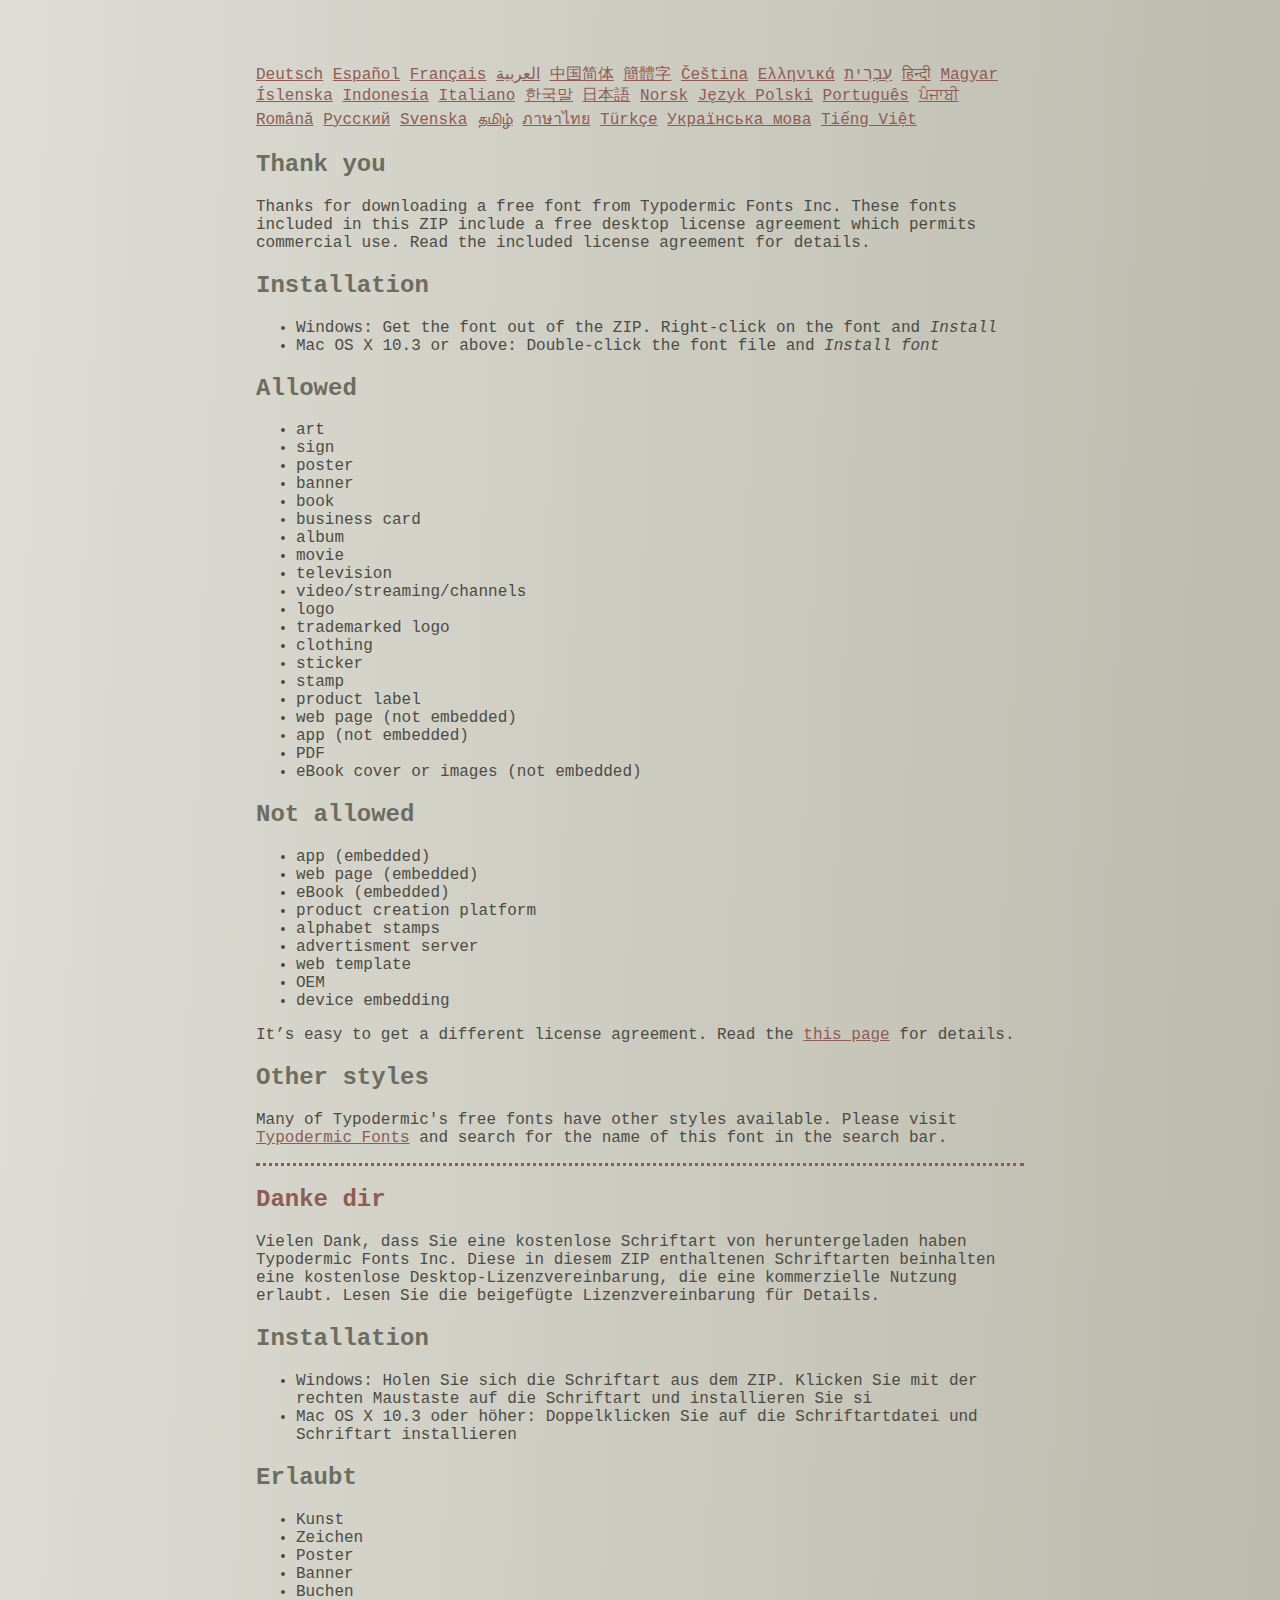
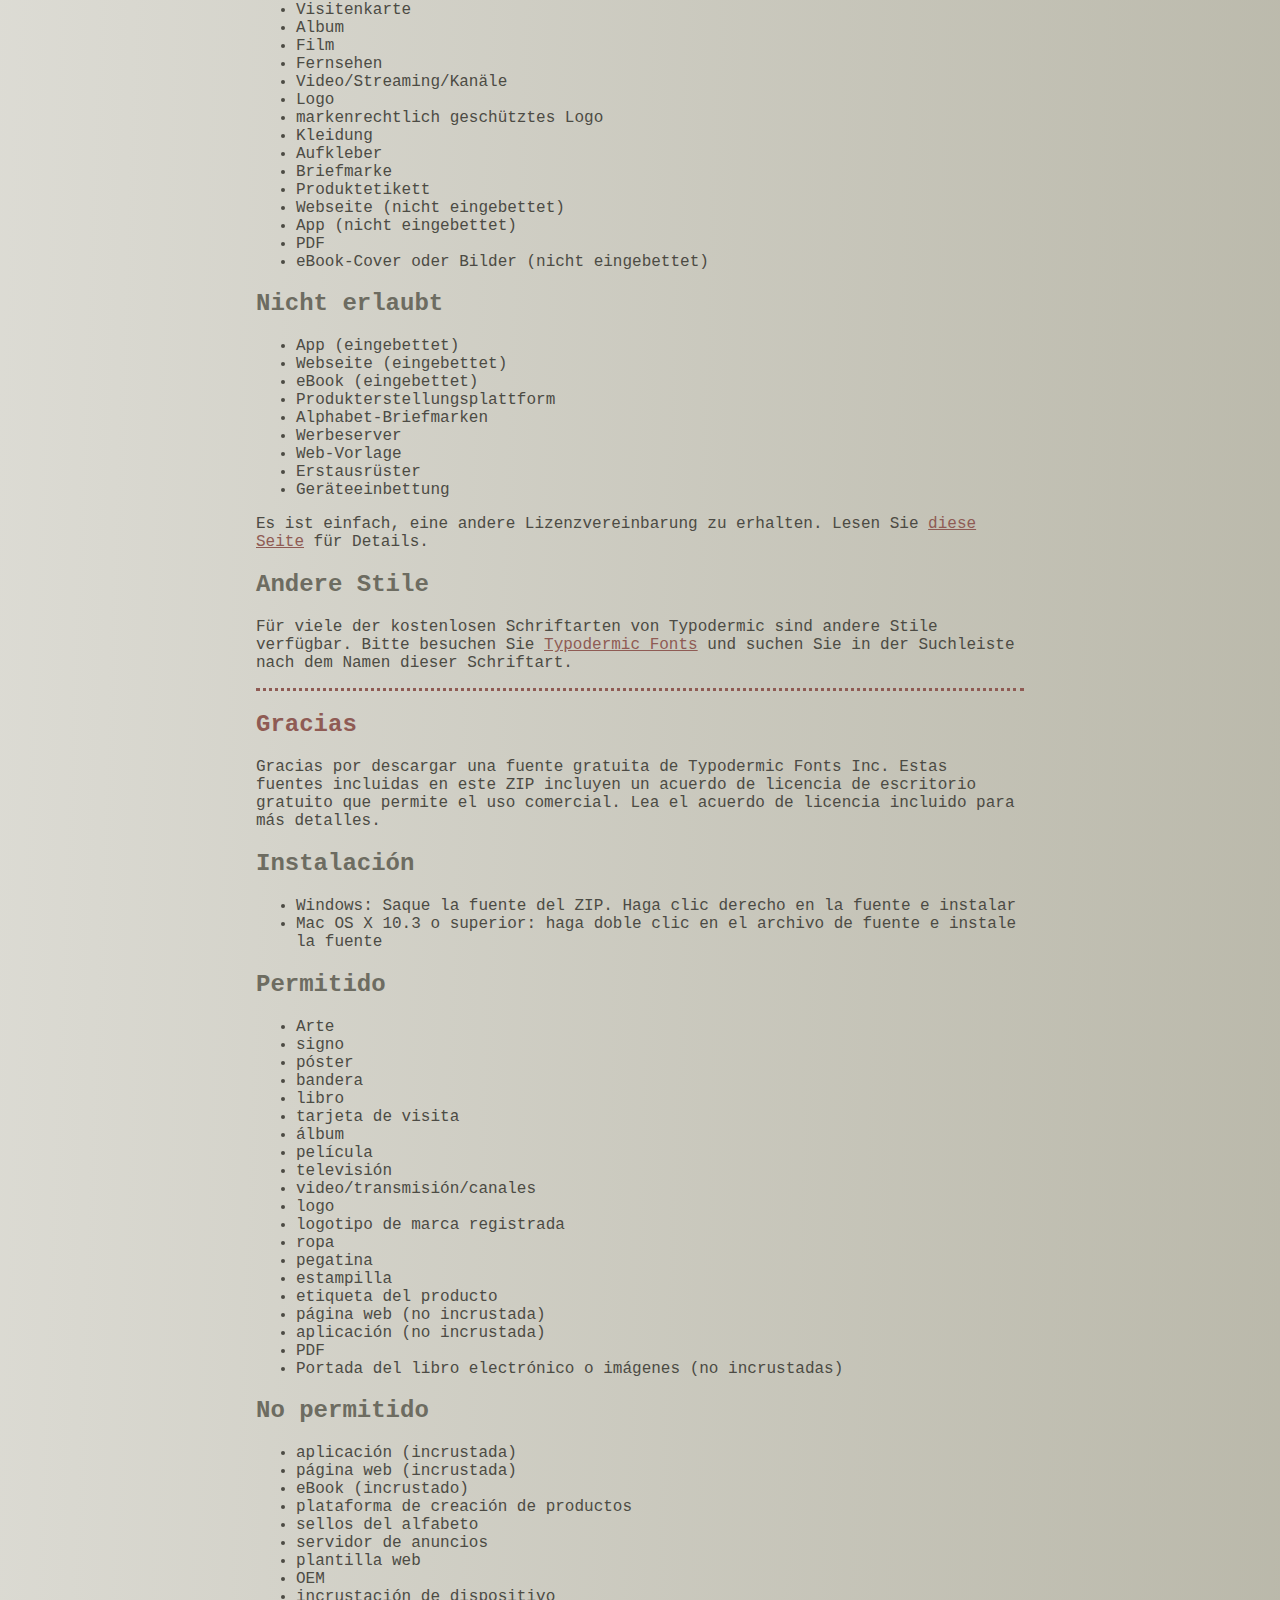
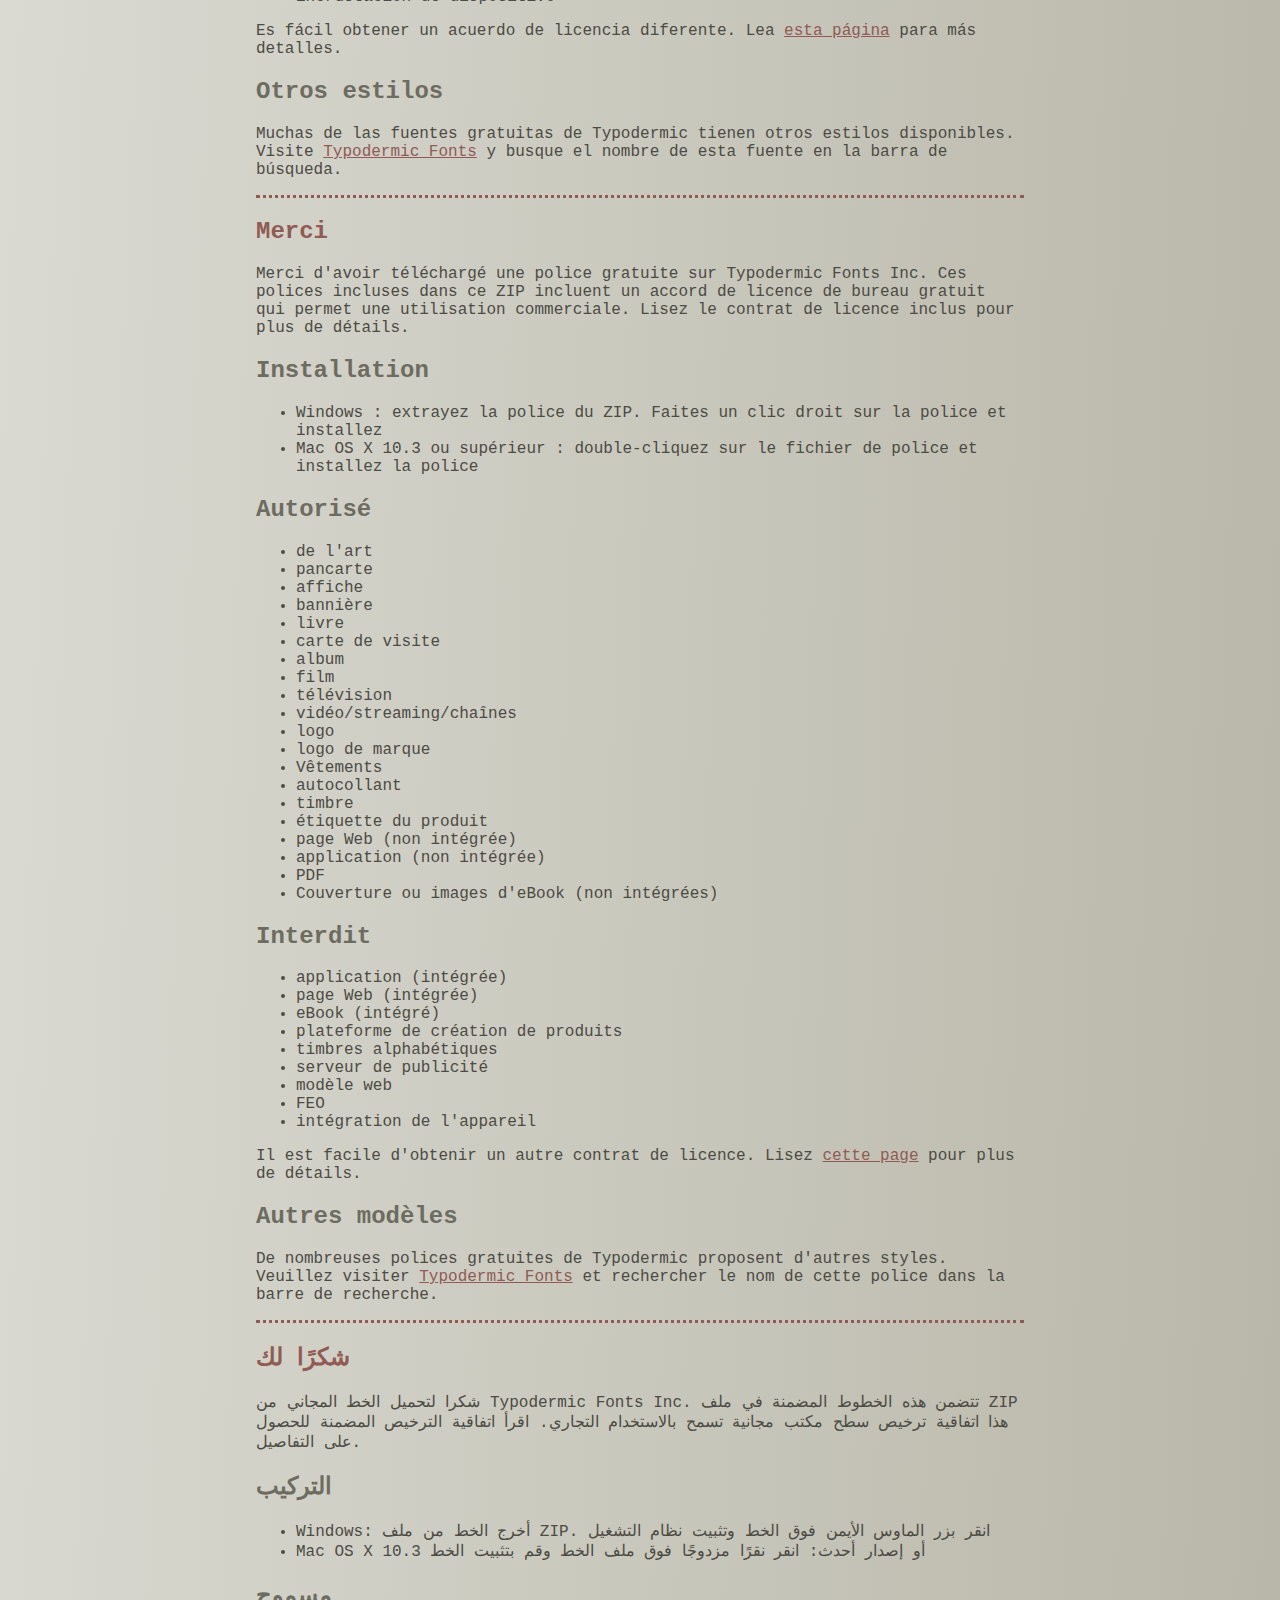
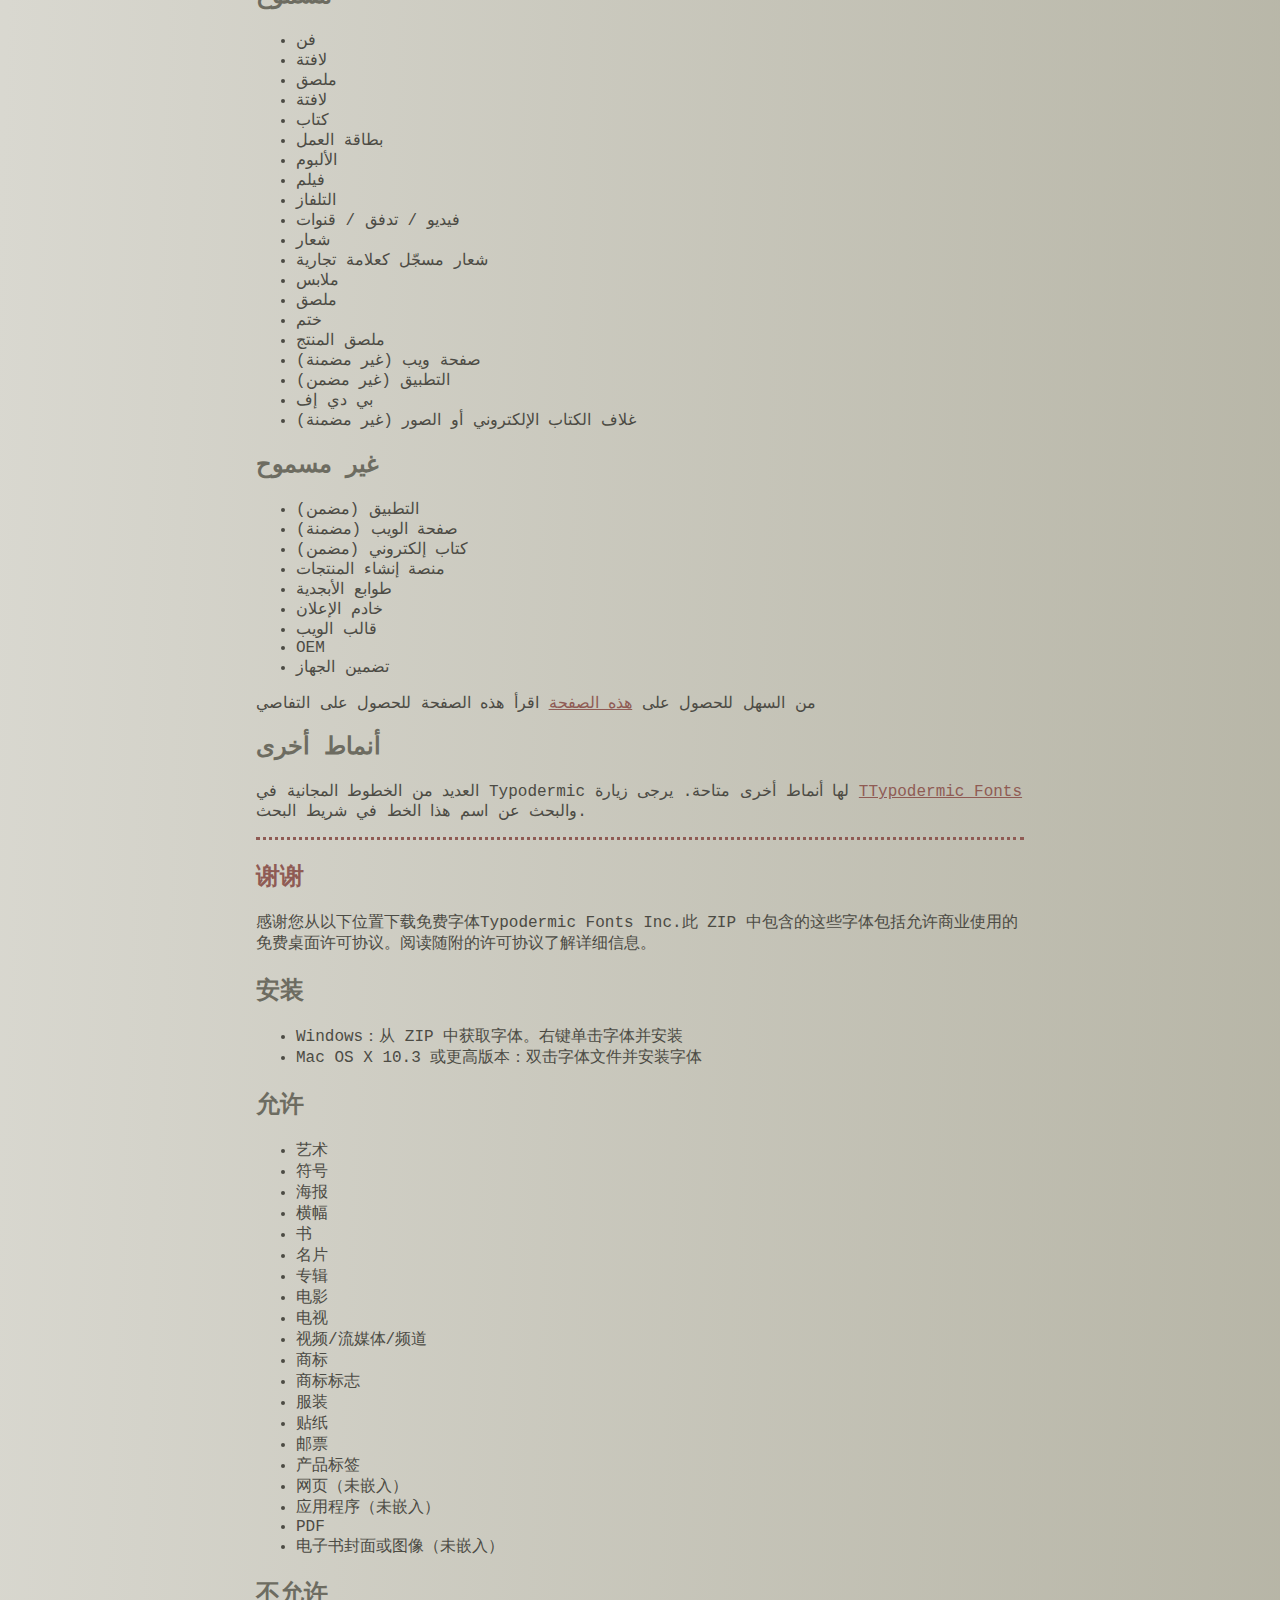
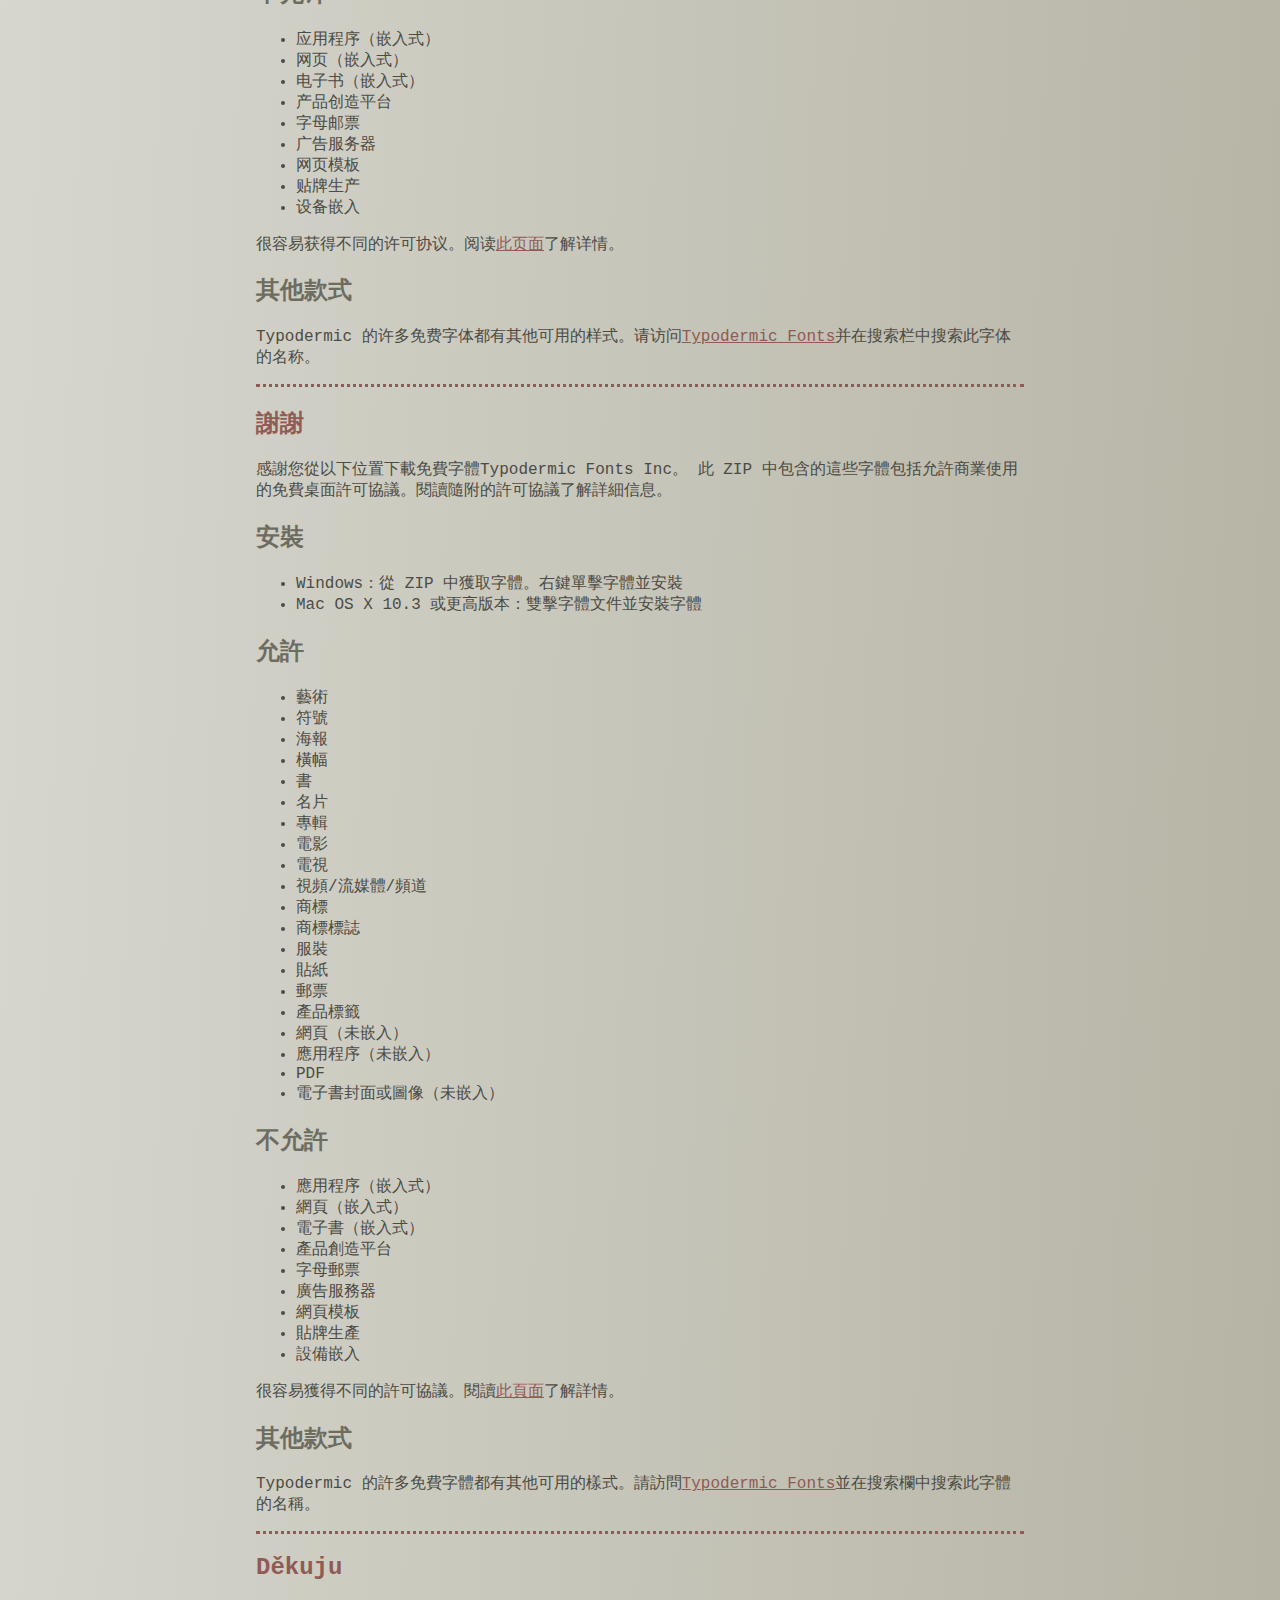
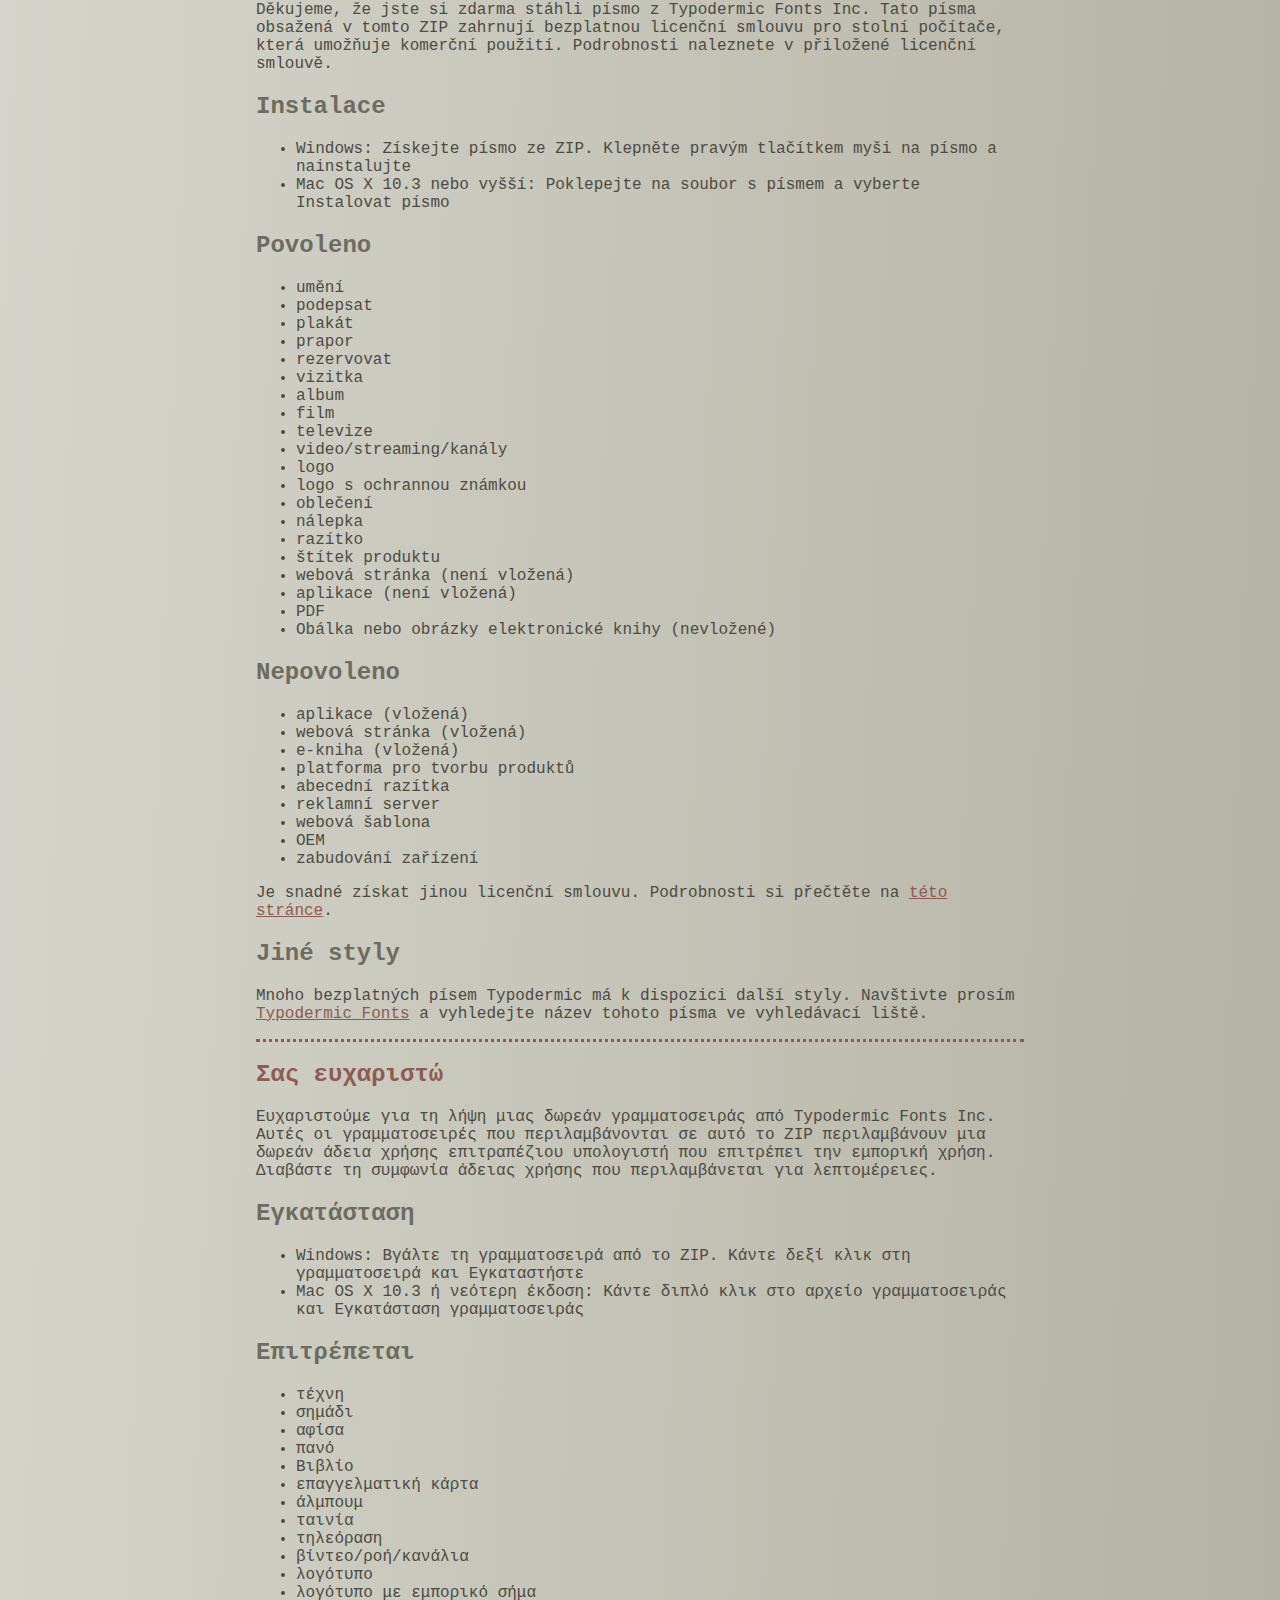
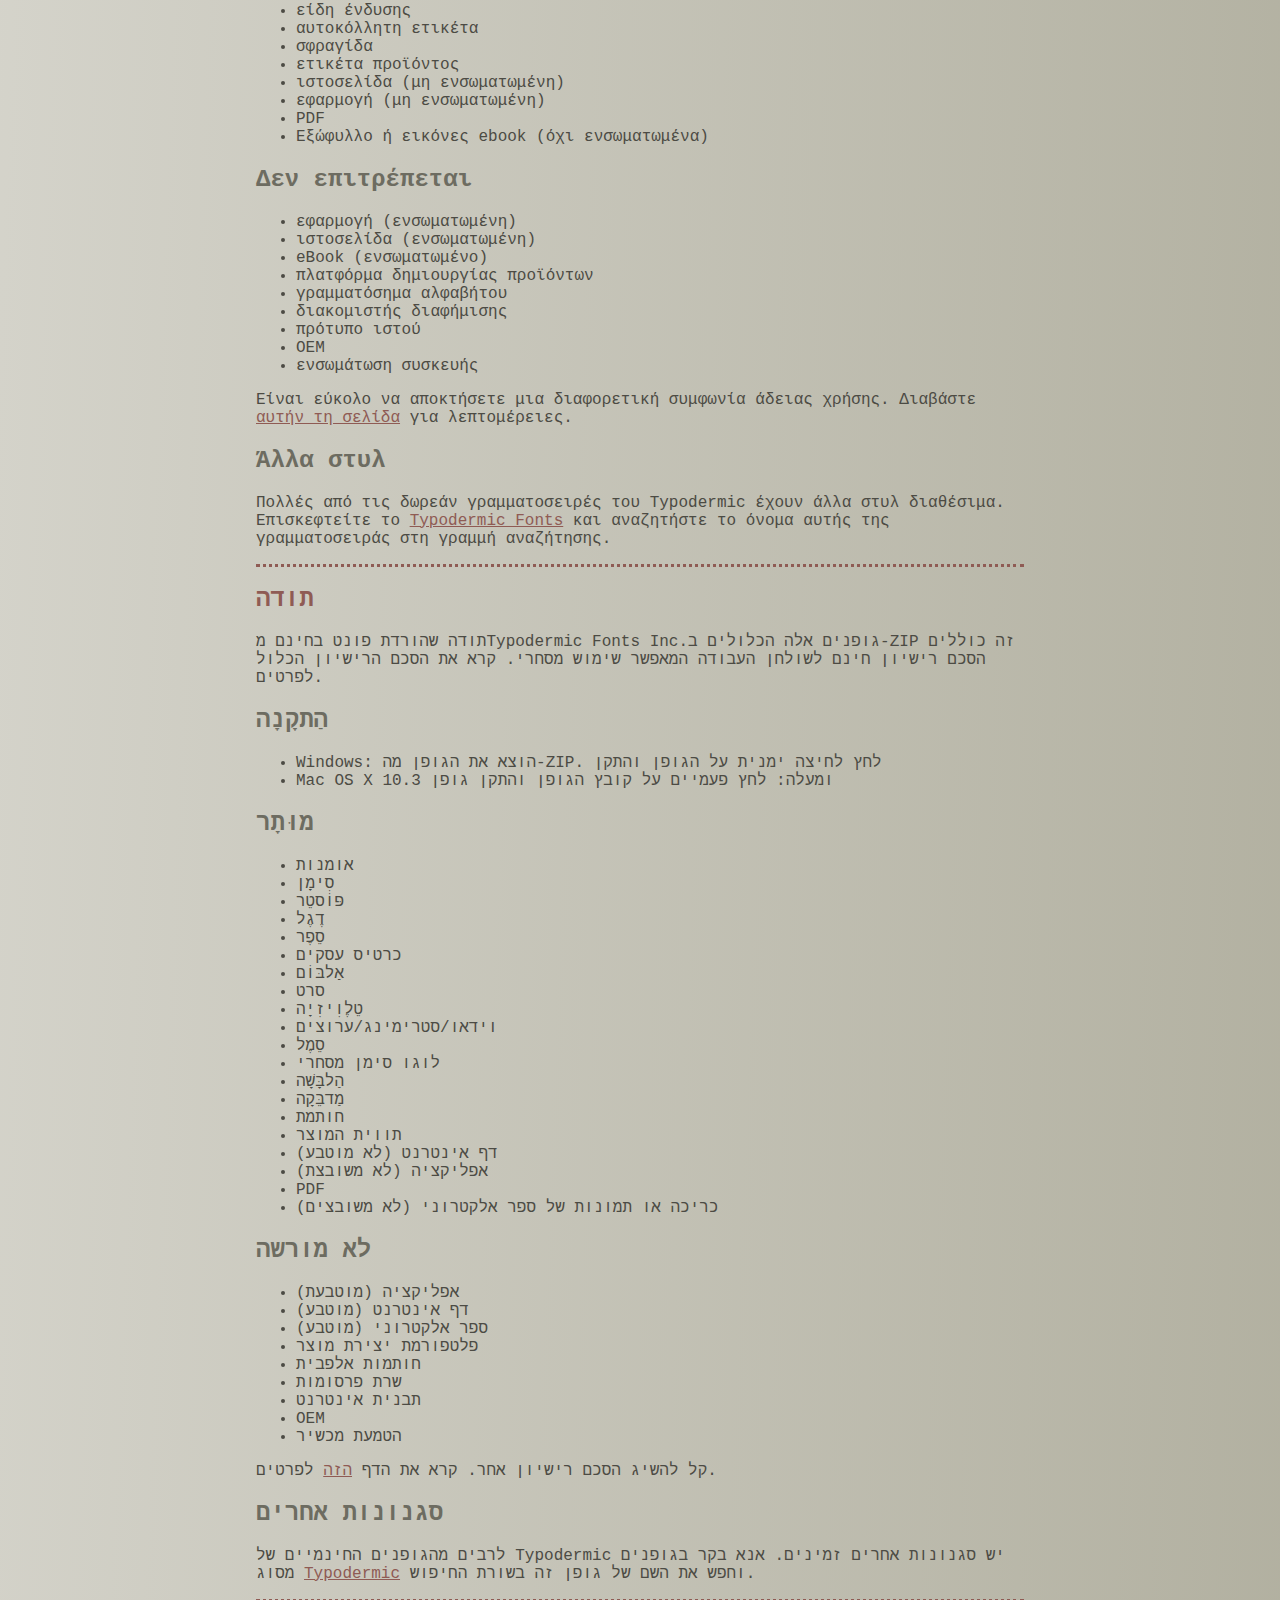
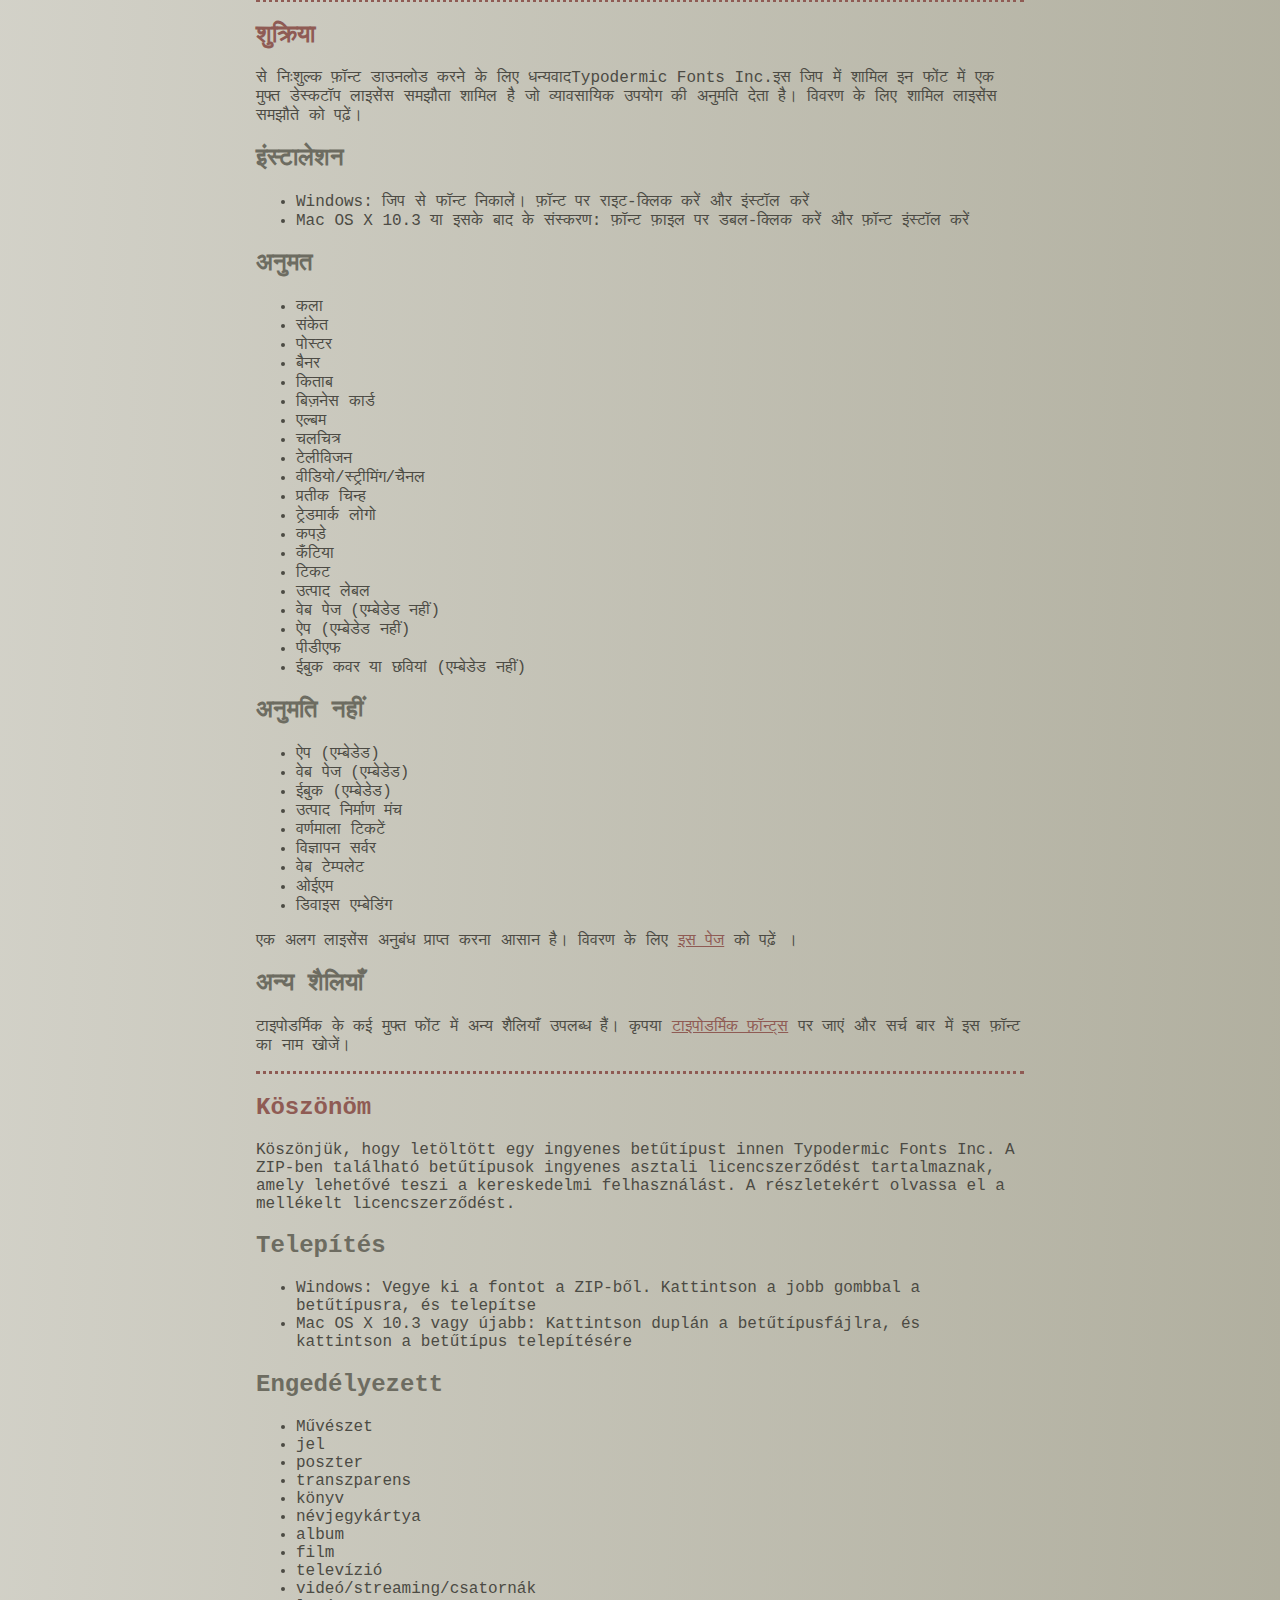
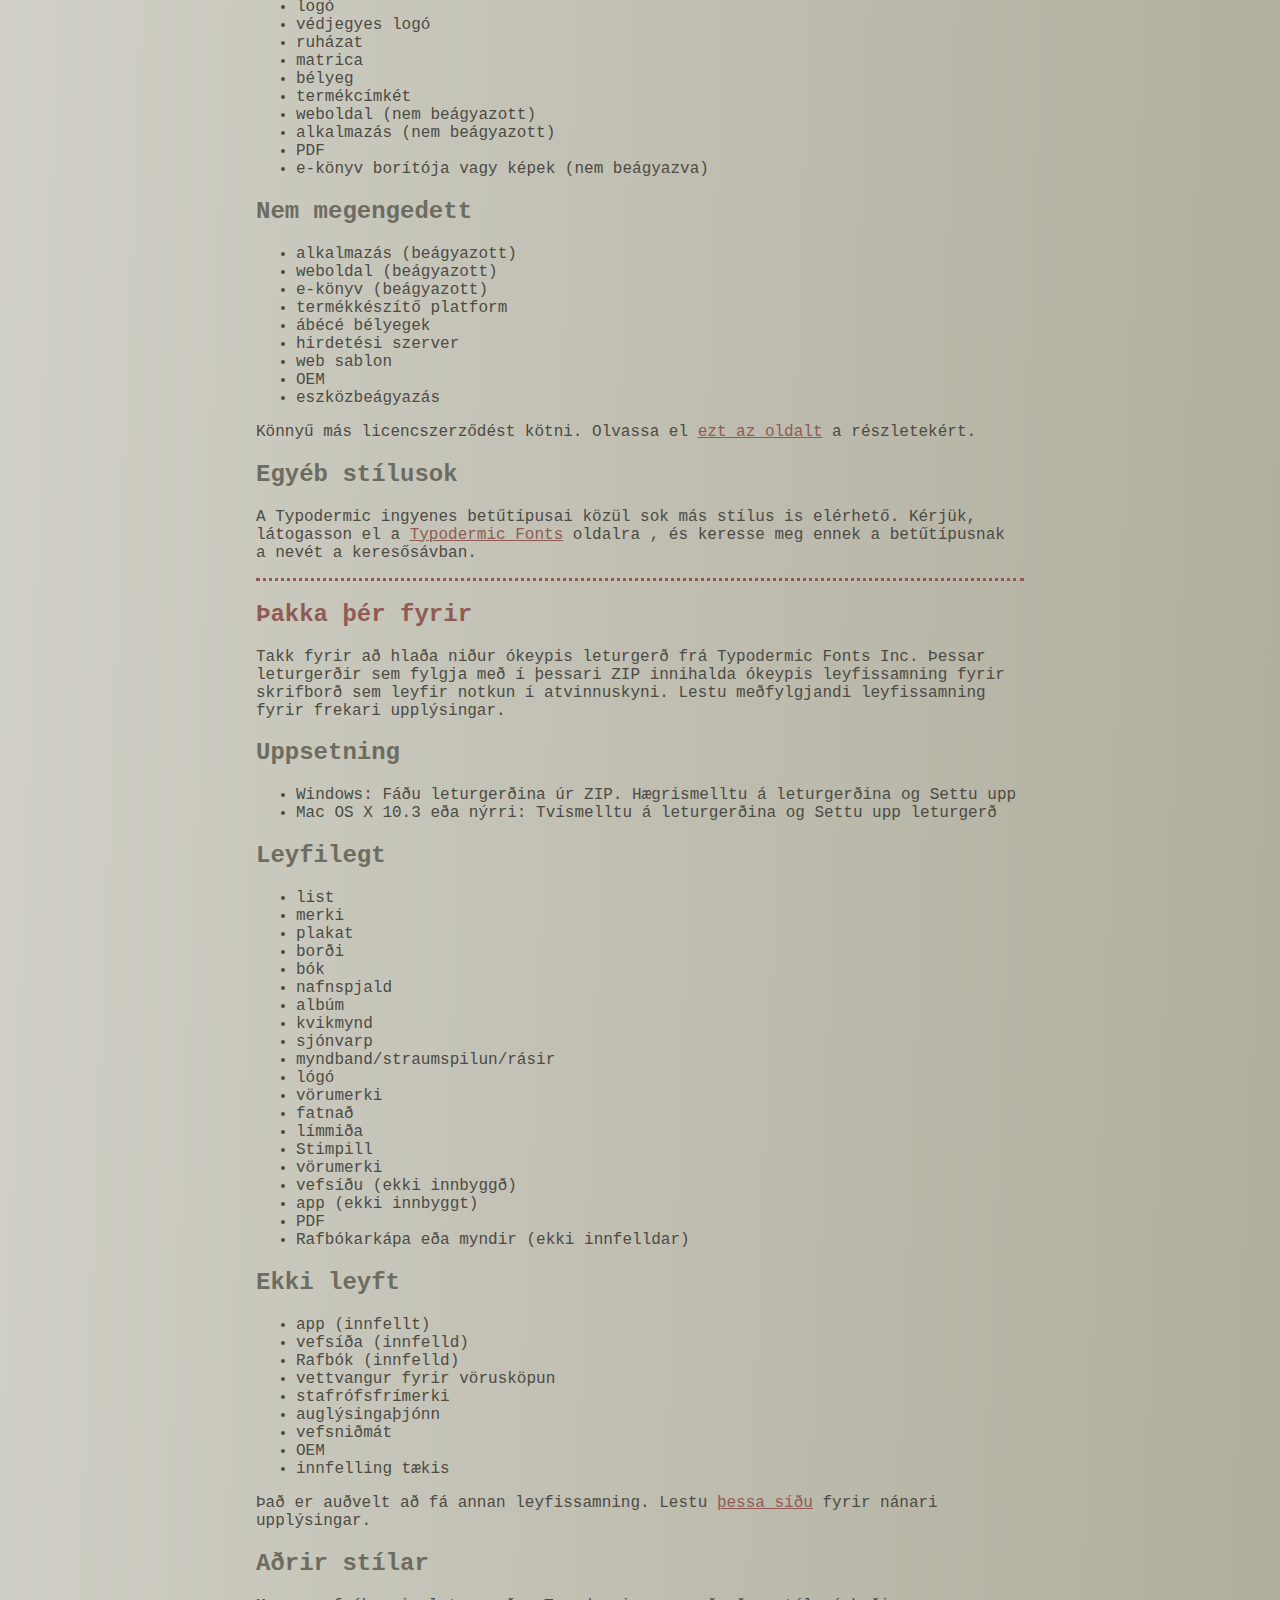
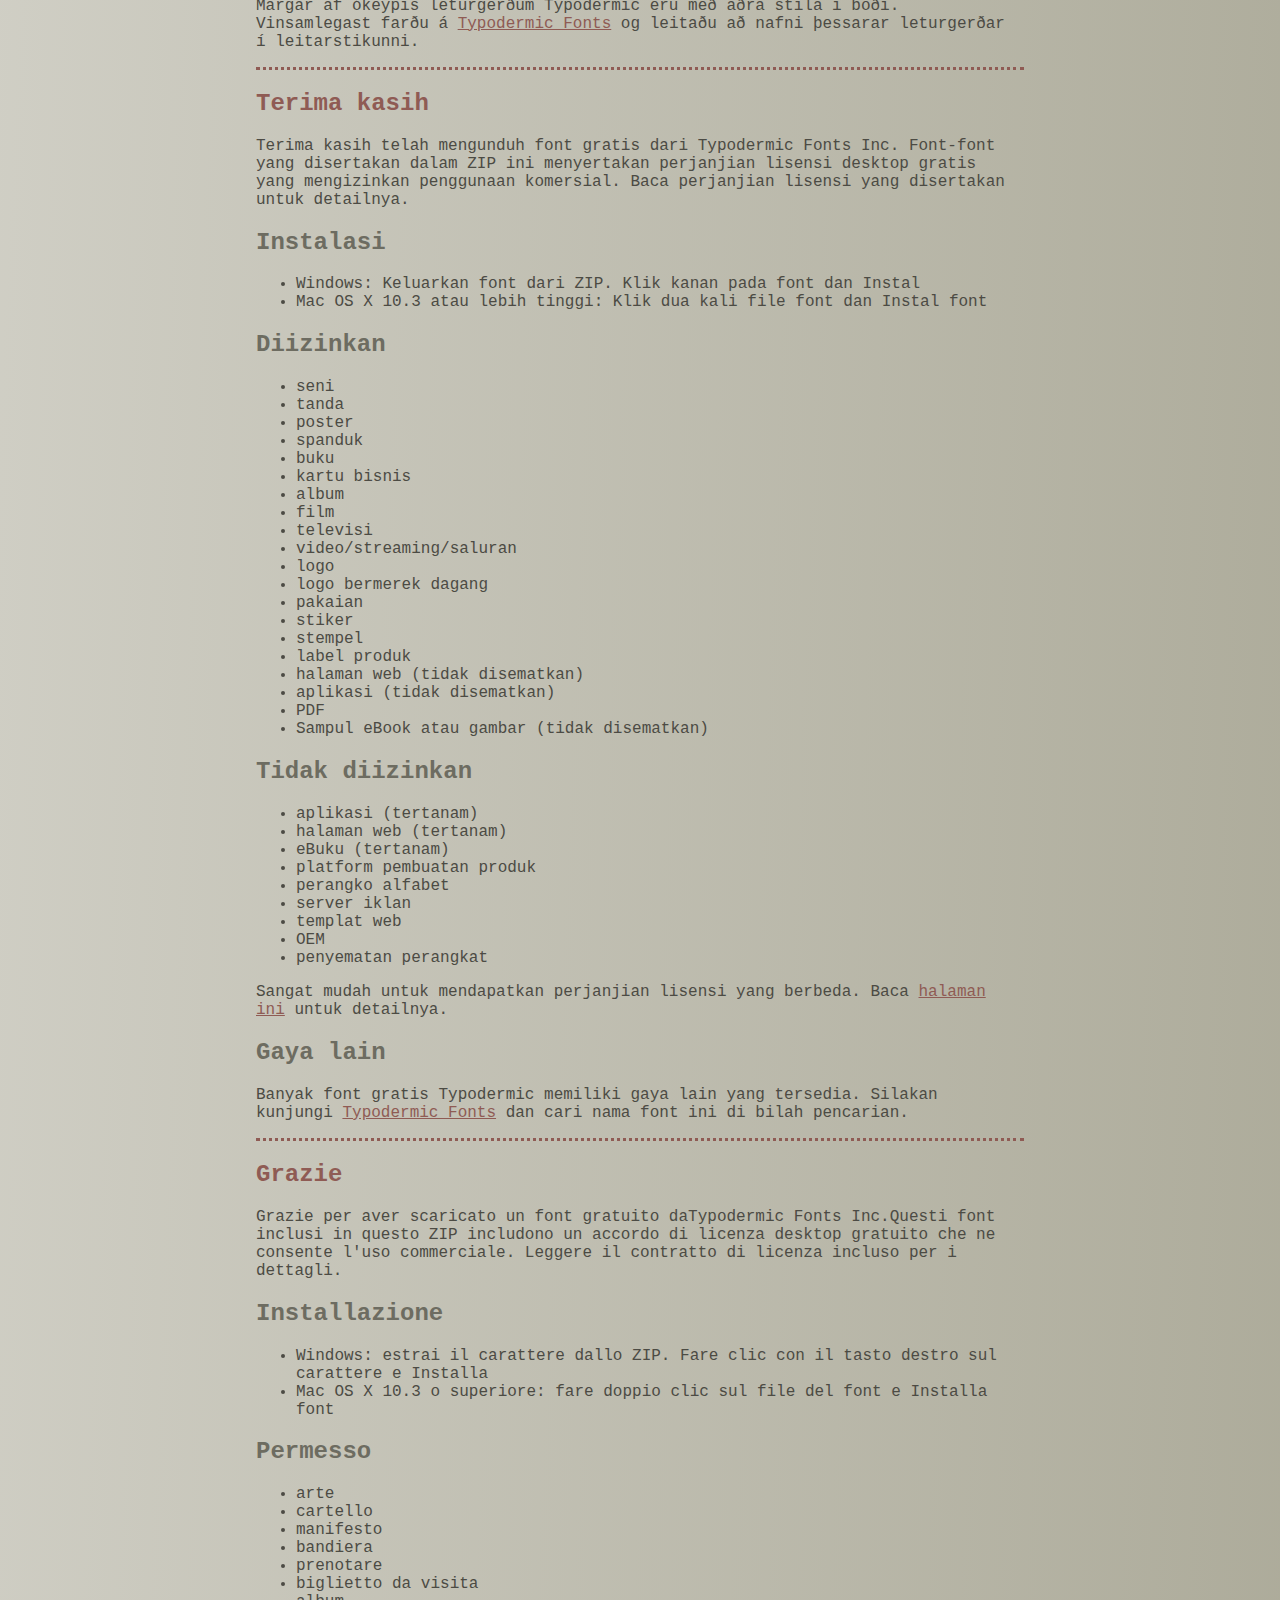
<file: event/content/font/ethnocentric/read-this.html>
<head>
<meta http-equiv="Content-Type" content="text/html; charset=utf-8">
<title>Typodermic Fonts Inc. Free Font Instructions 2023</title>
<style type="text/css">
body {margin:30px 20% 120px 20%; padding:0px; font-family:Consolas, Courier, sans-serif; color:#4c4b44; background-color:#c2c1b3;
/* IE10 Consumer Preview */ 
background-image: -ms-linear-gradient(top left, #DEDDD6 0%, #9D9B87 100%);
/* Mozilla Firefox */ 
background-image: -moz-linear-gradient(top left, #DEDDD6 0%, #9D9B87 100%);
/* Opera */ 
background-image: -o-linear-gradient(top left, #DEDDD6 0%, #9D9B87 100%);
/* Webkit (Safari/Chrome 10) */ 
background-image: -webkit-gradient(linear, left top, right bottom, color-stop(0, #DEDDD6), color-stop(1, #9D9B87));
/* Webkit (Chrome 11+) */ 
background-image: -webkit-linear-gradient(top left, #DEDDD6 0%, #9D9B87 100%);
/* W3C Markup, IE10 Release Preview */ 
background-image: linear-gradient(to bottom right, #DEDDD6 0%, #9D9B87 100%);
	}
h2 {color:#6d6c61;}
a {color:#8f5b54;}
a:hover {color:#ffffff; background-color:#9a998c;}
hr.dotted {border: 0; border-top: 3px dotted #8f5b54;}
</style>
</head>

<body>

<br>

<p translate="no">
<a href="#German">Deutsch</a>
<a href="#Spanish">Español</a>
<a href="#French">Français</a>
<a href="#Arabic">العربية</a>
<a href="#Chinese">中国简体</a>
<a href="#Chinese(trad)">簡體字</a>
<a href="#Czech">Čeština</a>
<a href="#Greek">Ελληνικά</a>
<a href="#Hebrew">עִבְרִית</a>
<a href="#Hindi">हिन्दी</a>
<a href="#Hungarian">Magyar</a>
<a href="#Icelandic">Íslenska</a>
<a href="#Indonesian">Indonesia</a>
<a href="#Italian">Italiano</a>
<a href="#Korean">한국말</a>
<a href="#Japanese">日本語</a>
<a href="#Norwegian">Norsk</a>
<a href="#Polish">Język&nbsp;Polski</a>
<a href="#Portuguese">Português</a>
<a href="#Punjabi">ਪੰਜਾਬੀ</a>
<a href="#Romanian">Română</a>
<a href="#Russian">Русский</a>
<a href="#Swedish">Svenska</a>
<a href="#Tamil">தமிழ்</a>
<a href="#Thai">ภาษาไทย</a>
<a href="#Turkish">Türkçe</a>
<a href="#Ukrainian">Українська&nbsp;мова</a>
<a href="#Vietnamese">Tiếng&nbsp;Việt</a>
</p>

<h2>Thank you</h2>

<p>Thanks for downloading a free font from <span translate="no">Typodermic Fonts Inc.</span> These fonts included in this ZIP include a free desktop license agreement which permits commercial use. Read the included license agreement for details.</p>


<h2>Installation</h2>
<ul><li>Windows: Get the font out of the ZIP. Right-click on the font and <em>Install</em><li>Mac OS X 10.3 or above: Double-click the font file and <em>Install font</em></ul>

<h2>Allowed</h2>

<ul>
<li>art</li>
<li>sign</li>
<li>poster</li>
<li>banner</li>
<li>book</li>
<li>business card</li>
<li>album</li>
<li>movie</li>
<li>television</li>
<li>video/streaming/channels</li>
<li>logo</li>
<li>trademarked logo</li>
<li>clothing</li>
<li>sticker</li>
<li>stamp</li>
<li>product label</li>
<li>web page (not embedded)</li>
<li>app (not embedded)</li>
<li>PDF</li>
<li>eBook cover or images (not embedded)</li>
</ul>

<h2>Not allowed</h2>

<ul>
<li>app (embedded)</li>
<li>web page (embedded)</li>
<li>eBook (embedded)</li>
<li>product creation platform</li>
<li>alphabet stamps</li>
<li>advertisment server</li>
<li>web template</li>
<li>OEM</li>
<li>device embedding</li>
</ul>

<p>It&rsquo;s easy to get a different license agreement. Read the <a href="https://typodermicfonts.com/license/">this page</a> for details. </p>

<h2>Other styles</h2>

<p>Many of Typodermic's free fonts have other styles available. Please visit <a href="https://typodermicfonts.com">Typodermic Fonts</a> and search for the name of this font in the search bar.</p>

<hr class="dotted">

<h2><a id="German">Danke dir</a></h2>

<p>Vielen Dank, dass Sie eine kostenlose Schriftart von heruntergeladen haben Typodermic Fonts Inc. Diese in diesem ZIP enthaltenen Schriftarten beinhalten eine kostenlose Desktop-Lizenzvereinbarung, die eine kommerzielle Nutzung erlaubt. Lesen Sie die beigefügte Lizenzvereinbarung für Details.</p>


<h2>Installation</h2>
<ul><li>Windows: Holen Sie sich die Schriftart aus dem ZIP. Klicken Sie mit der rechten Maustaste auf die Schriftart und installieren Sie si<li>Mac OS X 10.3 oder höher: Doppelklicken Sie auf die Schriftartdatei und Schriftart installieren </ul>

<h2>Erlaubt</h2>

<ul>
<li>Kunst</li>
<li>Zeichen</li>
<li>Poster</li>
<li>Banner</li>
<li>Buchen</li>
<li>Visitenkarte</li>
<li>Album</li>
<li>Film</li>
<li>Fernsehen</li>
<li>Video/Streaming/Kanäle</li>
<li>Logo</li>
<li>markenrechtlich geschütztes Logo</li>
<li>Kleidung</li>
<li>Aufkleber</li>
<li>Briefmarke</li>
<li>Produktetikett</li>
<li>Webseite (nicht eingebettet)</li>
<li>App (nicht eingebettet)</li>
<li>PDF</li>
<li>eBook-Cover oder Bilder (nicht eingebettet)</li>
</ul>

<h2>Nicht erlaubt</h2>

<ul>
<li>App (eingebettet)</li>
<li>Webseite (eingebettet)</li>
<li>eBook (eingebettet)</li>
<li>Produkterstellungsplattform</li>
<li>Alphabet-Briefmarken</li>
<li>Werbeserver</li>
<li>Web-Vorlage</li>
<li>Erstausrüster</li>
<li>Geräteeinbettung</li>
</ul>

<p>Es ist einfach, eine andere Lizenzvereinbarung zu erhalten. Lesen Sie <a href="https://typodermicfonts.com/license/">diese Seite</a> für Details.</p>

<h2>Andere Stile</h2>

<p>Für viele der kostenlosen Schriftarten von Typodermic sind andere Stile verfügbar. Bitte besuchen Sie <a href="https://typodermicfonts.com">Typodermic Fonts</a> und suchen Sie in der Suchleiste nach dem Namen dieser Schriftart.</p>


<hr class="dotted">

<h2><a id="Spanish">Gracias</a></h2>

<p>Gracias por descargar una fuente gratuita de Typodermic Fonts Inc. Estas fuentes incluidas en este ZIP incluyen un acuerdo de licencia de escritorio gratuito que permite el uso comercial. Lea el acuerdo de licencia incluido para más detalles.</p>


<h2>Instalación</h2>
<ul><li>Windows: Saque la fuente del ZIP. Haga clic derecho en la fuente e instalar <li>Mac OS X 10.3 o superior: haga doble clic en el archivo de fuente e instale la fuente</ul>

<h2>Permitido</h2>

<ul>
<li>Arte</li>
<li>signo</li>
<li>póster</li>
<li>bandera</li>
<li>libro</li>
<li>tarjeta de visita</li>
<li>álbum</li>
<li>película</li>
<li>televisión</li>
<li>video/transmisión/canales</li>
<li>logo</li>
<li>logotipo de marca registrada</li>
<li>ropa</li>
<li>pegatina</li>
<li>estampilla</li>
<li>etiqueta del producto</li>
<li>página web (no incrustada)</li>
<li>aplicación (no incrustada)</li>
<li>PDF</li>
<li>Portada del libro electrónico o imágenes (no incrustadas)</li>
</ul>


<h2>No permitido</h2>

<ul>
<li>aplicación (incrustada)</li>
<li>página web (incrustada)</li>
<li>eBook (incrustado)</li>
<li>plataforma de creación de productos</li>
<li>sellos del alfabeto</li>
<li>servidor de anuncios</li>
<li>plantilla web</li>
<li>OEM</li>
<li>incrustación de dispositivo</li>
</ul>

<p>Es fácil obtener un acuerdo de licencia diferente. Lea <a href="https://typodermicfonts.com/license/">esta página</a> para más detalles.</p>

<h2>Otros estilos</h2>

<p>Muchas de las fuentes gratuitas de Typodermic tienen otros estilos disponibles. Visite  <a href="https://typodermicfonts.com">Typodermic Fonts</a> y busque el nombre de esta fuente en la barra de búsqueda.</p>


<hr class="dotted">

<h2><a id="French">Merci</a></h2>

<p>Merci d'avoir téléchargé une police gratuite sur Typodermic Fonts Inc. Ces polices incluses dans ce ZIP incluent un accord de licence de bureau gratuit qui permet une utilisation commerciale. Lisez le contrat de licence inclus pour plus de détails.</p>


<h2>Installation</h2>
<ul><li>Windows : extrayez la police du ZIP. Faites un clic droit sur la police et installez<li>Mac OS X 10.3 ou supérieur : double-cliquez sur le fichier de police et installez la police</ul>
  



<h2>Autorisé</h2>

<ul>
<li>de l'art</li>
<li>pancarte</li>
<li>affiche</li>
<li>bannière</li>
<li>livre</li>
<li>carte de visite</li>
<li>album</li>
<li>film</li>
<li>télévision</li>
<li>vidéo/streaming/chaînes</li>
<li>logo</li>
<li>logo de marque</li>
<li>Vêtements</li>
<li>autocollant</li>
<li>timbre</li>
<li>étiquette du produit</li>
<li>page Web (non intégrée)</li>
<li>application (non intégrée)</li>
<li>PDF</li>
<li>Couverture ou images d'eBook (non intégrées)</li>
</ul>
 


<h2>Interdit</h2>

<ul>
<li>application (intégrée)</li>
<li>page Web (intégrée)</li>
<li>eBook (intégré)</li>
<li>plateforme de création de produits</li>
<li>timbres alphabétiques</li>
<li>serveur de publicité</li>
<li>modèle web</li>
<li>FEO</li>
<li>intégration de l'appareil</li>
</ul>

<p>Il est facile d'obtenir un autre contrat de licence. Lisez  <a href="https://typodermicfonts.com/license/">cette page</a> pour plus de détails.</p>

<h2>Autres modèles</h2>

<p>De nombreuses polices gratuites de Typodermic proposent d'autres styles. Veuillez visiter  <a href="https://typodermicfonts.com">Typodermic Fonts</a> et rechercher le nom de cette police dans la barre de recherche.</p>


<hr class="dotted">

<h2><a id="Arabic">شكرًا لك</a></h2>

<p>

شكرا لتحميل الخط المجاني من Typodermic Fonts Inc. تتضمن هذه الخطوط المضمنة في ملف ZIP هذا اتفاقية ترخيص سطح مكتب مجانية تسمح بالاستخدام التجاري. اقرأ اتفاقية الترخيص المضمنة للحصول على التفاصيل.</p>


<h2>التركيب</h2>
<ul><li>Windows: أخرج الخط من ملف ZIP. انقر بزر الماوس الأيمن فوق الخط وتثبيت
    نظام التشغيل <li>Mac OS X 10.3 أو إصدار أحدث: انقر نقرًا مزدوجًا فوق ملف الخط وقم بتثبيت الخط</em></ul>

<h2>مسموح</h2>

<ul>
<li>فن</li>
<li>لافتة</li>
<li>ملصق</li>
<li>لافتة</li>
<li>كتاب</li>
<li>بطاقة العمل</li>
<li>الألبوم</li>
<li>فيلم</li>
<li>التلفاز</li>
<li>فيديو / تدفق / قنوات</li>
<li>شعار</li>
<li>شعار مسجّل كعلامة تجارية</li>
<li>ملابس</li>
<li>ملصق</li>
<li>ختم</li>
<li>ملصق المنتج</li>
<li>صفحة ويب (غير مضمنة)</li>
<li>التطبيق (غير مضمن)</li>
<li>بي دي إف</li>
<li>غلاف الكتاب الإلكتروني أو الصور (غير مضمنة)</li>
</ul>

<h2>غير مسموح</h2>

<ul>
<li>التطبيق (مضمن)</li>
<li>صفحة الويب (مضمنة)</li>
<li>كتاب إلكتروني (مضمن)</li>
<li>منصة إنشاء المنتجات</li>
<li>طوابع الأبجدية</li>
<li>خادم الإعلان</li>
<li>قالب الويب</li>
<li>OEM</li>
<li>تضمين الجهاز</li>
</ul>

<p>من السهل  للحصول على <a href="https://typodermicfonts.com/license/">هذه الصفحة</a>  اقرأ هذه الصفحة للحصول على التفاصي</p>


<h2>أنماط أخرى</h2>

<p>العديد من الخطوط المجانية في Typodermic لها أنماط أخرى متاحة. يرجى زيارة <a href="https://typodermicfonts.com">TTypodermic Fonts</a> والبحث عن اسم هذا الخط في شريط البحث.</p>


<hr class="dotted">

<h2><a id="Chinese">谢谢</a></h2>

<p>感谢您从以下位置下载免费字体Typodermic Fonts Inc.此 ZIP 中包含的这些字体包括允许商业使用的免费桌面许可协议。阅读随附的许可协议了解详细信息。</p>


<h2>安装</h2>
<ul><li>Windows：从 ZIP 中获取字体。右键单击字体并安装<li>Mac OS X 10.3 或更高版本：双击字体文件并安装字体 </ul>

<h2>允许</h2>





<ul>
<li>艺术</li>
<li>符号</li>
<li>海报</li>
<li>横幅</li>
<li>书</li>
<li>名片</li>
<li>专辑</li>
<li>电影</li>
<li>电视</li>
<li>视频/流媒体/频道</li>
<li>商标</li>
<li>商标标志</li>
<li>服装</li>
<li>贴纸</li>
<li>邮票</li>
<li>产品标签</li>
<li>网页（未嵌入）</li>
<li>应用程序（未嵌入）</li>
<li>PDF</li>
<li>电子书封面或图像（未嵌入）</li>
</ul>

<h2>不允许</h2>

<ul>
<li>应用程序（嵌入式）</li>
<li>网页（嵌入式）</li>
<li>电子书（嵌入式）</li>
<li>产品创造平台</li>
<li>字母邮票</li>
<li>广告服务器</li>
<li>网页模板</li>
<li>贴牌生产</li>
<li>设备嵌入</li>
</ul>

<p>很容易获得不同的许可协议。阅读<a href="https://typodermicfonts.com/license/">此页面</a>了解详情。</p>

<h2>其他款式</h2>

<p>Typodermic 的许多免费字体都有其他可用的样式。请访问<a href="https://typodermicfonts.com">Typodermic Fonts</a>并在搜索栏中搜索此字体的名称。</p>


<hr class="dotted">

<h2><a id="Chinese(trad)">謝謝</a></h2>

<p>感謝您從以下位置下載免費字體Typodermic Fonts Inc。 此 ZIP 中包含的這些字體包括允許商業使用的免費桌面許可協議。閱讀隨附的許可協議了解詳細信息。</p>


<h2>安裝</h2>
<ul><li>Windows：從 ZIP 中獲取字體。右鍵單擊字體並安裝<li>Mac OS X 10.3 或更高版本：雙擊字體文件並安裝字體 </ul>

<h2>允許</h2>

<ul>
<li>藝術</li>
<li>符號</li>
<li>海報</li>
<li>橫幅</li>
<li>書</li>
<li>名片</li>
<li>專輯</li>
<li>電影</li>
<li>電視</li>
<li>視頻/流媒體/頻道</li>
<li>商標</li>
<li>商標標誌</li>
<li>服裝</li>
<li>貼紙</li>
<li>郵票</li>
<li>產品標籤</li>
<li>網頁（未嵌入）</li>
<li>應用程序（未嵌入）</li>
<li>PDF</li>
<li>電子書封面或圖像（未嵌入）</li>


</ul>

<h2>不允許</h2>

<ul>
<li>應用程序（嵌入式）</li>
<li>網頁（嵌入式）</li>
<li>電子書（嵌入式）</li>
<li>產品創造平台</li>
<li>字母郵票</li>
<li>廣告服務器</li>
<li>網頁模板</li>
<li>貼牌生產</li>
<li>設備嵌入</li>
</ul>

<p>很容易獲得不同的許可協議。閱讀<a href="https://typodermicfonts.com/license/">此頁面</a>了解詳情。</p>

<h2>其他款式</h2>

<p>Typodermic 的許多免費字體都有其他可用的樣式。請訪問<a href="https://typodermicfonts.com">Typodermic Fonts</a>並在搜索欄中搜索此字體的名稱。</p>


<hr class="dotted">

<h2><a id="Czech">Děkuju</a></h2>

<p>Děkujeme, že jste si zdarma stáhli písmo z Typodermic Fonts Inc. Tato písma obsažená v tomto ZIP zahrnují bezplatnou licenční smlouvu pro stolní počítače, která umožňuje komerční použití. Podrobnosti naleznete v přiložené licenční smlouvě.</p>


<h2>Instalace</h2>
<ul><li>Windows: Získejte písmo ze ZIP. Klepněte pravým tlačítkem myši na písmo a nainstalujte <li>Mac OS X 10.3 nebo vyšší: Poklepejte na soubor s písmem a vyberte Instalovat písmo </ul>

<h2>Povoleno</h2>

<ul>
<li>umění</li>
<li>podepsat</li>
<li>plakát</li>
<li>prapor</li>
<li>rezervovat</li>
<li>vizitka</li>
<li>album</li>
<li>film</li>
<li>televize</li>
<li>video/streaming/kanály</li>
<li>logo</li>
<li>logo s ochrannou známkou</li>
<li>oblečení</li>
<li>nálepka</li>
<li>razítko</li>
<li>štítek produktu</li>
<li>webová stránka (není vložená)</li>
<li>aplikace (není vložená)</li>
<li>PDF</li>
<li>Obálka nebo obrázky elektronické knihy (nevložené)</li>
</ul>

<h2>Nepovoleno</h2>

<ul>
<li>aplikace (vložená)</li>
<li>webová stránka (vložená)</li>
<li>e-kniha (vložená)</li>
<li>platforma pro tvorbu produktů</li>
<li>abecední razítka</li>
<li>reklamní server</li>
<li>webová šablona</li>
<li>OEM</li>
<li>zabudování zařízení</li>
</ul>

<p>Je snadné získat jinou licenční smlouvu. Podrobnosti si přečtěte na <a href="https://typodermicfonts.com/license/">této stránce</a>.

<h2>Jiné styly</h2>

<p>Mnoho bezplatných písem Typodermic má k dispozici další styly. Navštivte prosím <a href="https://typodermicfonts.com">Typodermic Fonts</a> a vyhledejte název tohoto písma ve vyhledávací liště.</p>

<hr class="dotted">

<h2><a id="Greek">Σας ευχαριστώ</a></h2>

<p>Ευχαριστούμε για τη λήψη μιας δωρεάν γραμματοσειράς από Typodermic Fonts Inc. Αυτές οι γραμματοσειρές που περιλαμβάνονται σε αυτό το ZIP περιλαμβάνουν μια δωρεάν άδεια χρήσης επιτραπέζιου υπολογιστή που επιτρέπει την εμπορική χρήση. Διαβάστε τη συμφωνία άδειας χρήσης που περιλαμβάνεται για λεπτομέρειες.</p>


<h2>Εγκατάσταση</h2>
<ul><li>Windows: Βγάλτε τη γραμματοσειρά από το ZIP. Κάντε δεξί κλικ στη γραμματοσειρά και Εγκαταστήστε <li>Mac OS X 10.3 ή νεότερη έκδοση: Κάντε διπλό κλικ στο αρχείο γραμματοσειράς και Εγκατάσταση γραμματοσειράς</ul>

<h2>Επιτρέπεται</h2>

<ul>
<li>τέχνη</li>
<li>σημάδι</li>
<li>αφίσα</li>
<li>πανό</li>
<li>Βιβλίο</li>
<li>επαγγελματική κάρτα</li>
<li>άλμπουμ</li>
<li>ταινία</li>
<li>τηλεόραση</li>
<li>βίντεο/ροή/κανάλια</li>
<li>λογότυπο</li>
<li>λογότυπο με εμπορικό σήμα</li>
<li>είδη ένδυσης</li>
<li>αυτοκόλλητη ετικέτα</li>
<li>σφραγίδα</li>
<li>ετικέτα προϊόντος</li>
<li>ιστοσελίδα (μη ενσωματωμένη)</li>
<li>εφαρμογή (μη ενσωματωμένη)</li>
<li>PDF</li>
<li>Εξώφυλλο ή εικόνες ebook (όχι ενσωματωμένα)</li>
</ul>

<h2>Δεν επιτρέπεται</h2>

<ul>
<li>εφαρμογή (ενσωματωμένη)</li>
<li>ιστοσελίδα (ενσωματωμένη)</li>
<li>eBook (ενσωματωμένο)</li>
<li>πλατφόρμα δημιουργίας προϊόντων</li>
<li>γραμματόσημα αλφαβήτου</li>
<li>διακομιστής διαφήμισης</li>
<li>πρότυπο ιστού</li>
<li>OEM</li>
<li>ενσωμάτωση συσκευής</li>
</ul>

<p>Είναι εύκολο να αποκτήσετε μια διαφορετική συμφωνία άδειας χρήσης. Διαβάστε <a href="https://typodermicfonts.com/license/">αυτήν τη σελίδα</a> για λεπτομέρειες.</p>

<h2>Άλλα στυλ</h2>

<p>Πολλές από τις δωρεάν γραμματοσειρές του Typodermic έχουν άλλα στυλ διαθέσιμα. Επισκεφτείτε το <a href="https://typodermicfonts.com">Typodermic Fonts</a> και αναζητήστε το όνομα αυτής της γραμματοσειράς στη γραμμή αναζήτησης.</p>


<hr class="dotted">

<h2><a id="Hebrew">תודה</a></h2>

<p>תודה שהורדת פונט בחינם מTypodermic Fonts Inc.גופנים אלה הכלולים ב-ZIP זה כוללים הסכם רישיון חינם לשולחן העבודה המאפשר שימוש מסחרי. קרא את הסכם הרישיון הכלול לפרטים.</p>


<h2>הַתקָנָה</h2>
<ul><li>Windows: הוצא את הגופן מה-ZIP. לחץ לחיצה ימנית על הגופן והתקן<li>Mac OS X 10.3 ומעלה: לחץ פעמיים על קובץ הגופן והתקן גופן</ul>

   
<h2>מוּתָר</h2>

<ul>
<li>אומנות</li>
<li>סִימָן</li>
<li>פּוֹסטֵר</li>
<li>דֶגֶל</li>
<li>סֵפֶר</li>
<li>כרטיס עסקים</li>
<li>אַלבּוֹם</li>
<li>סרט</li>
<li>טֵלֶוִיזִיָה</li>
<li>וידאו/סטרימינג/ערוצים</li>
<li>סֵמֶל</li>
<li>לוגו סימן מסחרי</li>
<li>הַלבָּשָׁה</li>
<li>מַדבֵּקָה</li>
<li>חותמת</li>
<li>תווית המוצר</li>
<li>דף אינטרנט (לא מוטבע)</li>
<li>אפליקציה (לא משובצת)</li>
<li>PDF</li>
<li>כריכה או תמונות של ספר אלקטרוני (לא משובצים)</li>
</ul>

<h2>לא מורשה</h2>

<ul>
<li>אפליקציה (מוטבעת)</li>
<li>דף אינטרנט (מוטבע)</li>
<li>ספר אלקטרוני (מוטבע)</li>
<li>פלטפורמת יצירת מוצר</li>
<li>חותמות אלפבית</li>
<li>שרת פרסומות</li>
<li>תבנית אינטרנט</li>
<li>OEM</li>
<li>הטמעת מכשיר</li>
</ul>

<p>קל להשיג הסכם רישיון אחר. קרא את הדף <a href="https://typodermicfonts.com/license/">הזה</a> לפרטים.</p>

<h2>סגנונות אחרים</h2>

<p>לרבים מהגופנים החינמיים של Typodermic יש סגנונות אחרים זמינים. אנא בקר בגופנים מסוג <a href="https://typodermicfonts.com">Typodermic</a> וחפש את השם של גופן זה בשורת החיפוש.</p>

<hr class="dotted">

<h2><a id="Hindi">शुक्रिया</a></h2>

<p>से निःशुल्क फ़ॉन्ट डाउनलोड करने के लिए धन्यवादTypodermic Fonts Inc.इस जिप में शामिल इन फोंट में एक मुफ्त डेस्कटॉप लाइसेंस समझौता शामिल है जो व्यावसायिक उपयोग की अनुमति देता है। विवरण के लिए शामिल लाइसेंस समझौते को पढ़ें।</p>


<h2>इंस्टालेशन</h2>
<ul><li>Windows: जिप से फॉन्ट निकालें। फ़ॉन्ट पर राइट-क्लिक करें और इंस्टॉल करें<li>Mac OS X 10.3 या इसके बाद के संस्करण: फ़ॉन्ट फ़ाइल पर डबल-क्लिक करें और फ़ॉन्ट इंस्टॉल करें </ul>

<h2>अनुमत</h2>

<ul>
<li>कला</li>
<li>संकेत</li>
<li>पोस्टर</li>
<li>बैनर</li>
<li>किताब</li>
<li>बिज़नेस कार्ड</li>
<li>एल्बम</li>
<li>चलचित्र</li>
<li>टेलीविजन</li>
<li>वीडियो/स्ट्रीमिंग/चैनल</li>
<li>प्रतीक चिन्ह</li>
<li>ट्रेडमार्क लोगो</li>
<li>कपड़े</li>
<li>कँटिया</li>
<li>टिकट</li>
<li>उत्पाद लेबल</li>
<li>वेब पेज (एम्बेडेड नहीं)</li>
<li>ऐप (एम्बेडेड नहीं)</li>
<li>पीडीएफ</li>
<li>ईबुक कवर या छवियां (एम्बेडेड नहीं)</li>
</ul>

<h2>अनुमति नहीं</h2>

<ul>
<li>ऐप (एम्बेडेड)</li>
<li>वेब पेज (एम्बेडेड)</li>
<li>ईबुक (एम्बेडेड)</li>
<li>उत्पाद निर्माण मंच</li>
<li>वर्णमाला टिकटें</li>
<li>विज्ञापन सर्वर</li>
<li>वेब टेम्पलेट</li>
<li>ओईएम</li>
<li>डिवाइस एम्बेडिंग</li>
</ul>

<p>एक अलग लाइसेंस अनुबंध प्राप्त करना आसान है। विवरण के लिए <a href="https://typodermicfonts.com/license/">इस पेज</a> को पढ़ें ।</p>

<h2>अन्य शैलियाँ</h2>

<p>टाइपोडर्मिक के कई मुफ्त फोंट में अन्य शैलियाँ उपलब्ध हैं। कृपया <a href="https://typodermicfonts.com">टाइपोडर्मिक फ़ॉन्ट्स</a> पर जाएं और सर्च बार में इस फ़ॉन्ट का नाम खोजें।</p>


<hr class="dotted">

<h2><a id="Hungarian">Köszönöm</a></h2>

<p>Köszönjük, hogy letöltött egy ingyenes betűtípust innen Typodermic Fonts Inc. A ZIP-ben található betűtípusok ingyenes asztali licencszerződést tartalmaznak, amely lehetővé teszi a kereskedelmi felhasználást. A részletekért olvassa el a mellékelt licencszerződést.</p>


<h2>Telepítés</h2>
<ul><li>Windows: Vegye ki a fontot a ZIP-ből. Kattintson a jobb gombbal a betűtípusra, és telepítse <li>Mac OS X 10.3 vagy újabb: Kattintson duplán a betűtípusfájlra, és kattintson a betűtípus telepítésére </ul>

<h2>Engedélyezett</h2>

<ul>
<li>Művészet</li>
<li>jel</li>
<li>poszter</li>
<li>transzparens</li>
<li>könyv</li>
<li>névjegykártya</li>
<li>album</li>
<li>film</li>
<li>televízió</li>
<li>videó/streaming/csatornák</li>
<li>logó</li>
<li>védjegyes logó</li>
<li>ruházat</li>
<li>matrica</li>
<li>bélyeg</li>
<li>termékcímkét</li>
<li>weboldal (nem beágyazott)</li>
<li>alkalmazás (nem beágyazott)</li>
<li>PDF</li>
<li>e-könyv borítója vagy képek (nem beágyazva)</li>
</ul>

<h2>Nem megengedett</h2>

<ul>
<li>alkalmazás (beágyazott)</li>
<li>weboldal (beágyazott)</li>
<li>e-könyv (beágyazott)</li>
<li>termékkészítő platform</li>
<li>ábécé bélyegek</li>
<li>hirdetési szerver</li>
<li>web sablon</li>
<li>OEM</li>
<li>eszközbeágyazás</li>
</ul>

<p>Könnyű más licencszerződést kötni. Olvassa el <a href="https://typodermicfonts.com/license/">ezt az oldalt</a> a részletekért.</p>

<h2>Egyéb stílusok</h2>

<p>A Typodermic ingyenes betűtípusai közül sok más stílus is elérhető. Kérjük, látogasson el a <a href="https://typodermicfonts.com">Typodermic Fonts</a> oldalra , és keresse meg ennek a betűtípusnak a nevét a keresősávban.</p>


<hr class="dotted">

<h2><a id="Icelandic">Þakka þér fyrir</a></h2>

<p>Takk fyrir að hlaða niður ókeypis leturgerð frá Typodermic Fonts Inc. Þessar leturgerðir sem fylgja með í þessari ZIP innihalda ókeypis leyfissamning fyrir skrifborð sem leyfir notkun í atvinnuskyni. Lestu meðfylgjandi leyfissamning fyrir frekari upplýsingar.</p>

<h2>Uppsetning</h2>
<ul><li>Windows: Fáðu leturgerðina úr ZIP. Hægrismelltu á leturgerðina og Settu upp <li>Mac OS X 10.3 eða nýrri: Tvísmelltu á leturgerðina og Settu upp leturgerð</ul>

<h2>Leyfilegt</h2>

<ul>
<li>list</li>
<li>merki</li>
<li>plakat</li>
<li>borði</li>
<li>bók</li>
<li>nafnspjald</li>
<li>albúm</li>
<li>kvikmynd</li>
<li>sjónvarp</li>
<li>myndband/straumspilun/rásir</li>
<li>lógó</li>
<li>vörumerki</li>
<li>fatnað</li>
<li>límmiða</li>
<li>Stimpill</li>
<li>vörumerki</li>
<li>vefsíðu (ekki innbyggð)</li>
<li>app (ekki innbyggt)</li>
<li>PDF</li>
<li>Rafbókarkápa eða myndir (ekki innfelldar)</li>
</ul>

<h2>Ekki leyft</h2>

<ul>
<li>app (innfellt)</li>
<li>vefsíða (innfelld)</li>
<li>Rafbók (innfelld)</li>
<li>vettvangur fyrir vörusköpun</li>
<li>stafrófsfrímerki</li>
<li>auglýsingaþjónn</li>
<li>vefsniðmát</li>
<li>OEM</li>
<li>innfelling tækis</li>
</ul>

<p>Það er auðvelt að fá annan leyfissamning. Lestu <a href="https://typodermicfonts.com/license/">þessa síðu</a> fyrir nánari upplýsingar.</p>

<h2>Aðrir stílar</h2>

<p>Margar af ókeypis leturgerðum Typodermic eru með aðra stíla í boði. Vinsamlegast farðu á <a href="https://typodermicfonts.com">Typodermic Fonts</a> og leitaðu að nafni þessarar leturgerðar í leitarstikunni.</p>


<hr class="dotted">

<h2><a id="Indonesian">Terima kasih</a></h2>

<p>Terima kasih telah mengunduh font gratis dari Typodermic Fonts Inc. Font-font yang disertakan dalam ZIP ini menyertakan perjanjian lisensi desktop gratis yang mengizinkan penggunaan komersial. Baca perjanjian lisensi yang disertakan untuk detailnya.</p>


<h2>Instalasi</h2>
<ul><li>Windows: Keluarkan font dari ZIP. Klik kanan pada font dan Instal <li>Mac OS X 10.3 atau lebih tinggi: Klik dua kali file font dan Instal font </ul>

<h2>Diizinkan</h2>

<ul>
<li>seni</li>
<li>tanda</li>
<li>poster</li>
<li>spanduk</li>
<li>buku</li>
<li>kartu bisnis</li>
<li>album</li>
<li>film</li>
<li>televisi</li>
<li>video/streaming/saluran</li>
<li>logo</li>
<li>logo bermerek dagang</li>
<li>pakaian</li>
<li>stiker</li>
<li>stempel</li>
<li>label produk</li>
<li>halaman web (tidak disematkan)</li>
<li>aplikasi (tidak disematkan)</li>
<li>PDF</li>
<li>Sampul eBook atau gambar (tidak disematkan)</li>
</ul>

<h2>Tidak diizinkan</h2>

<ul>
<li>aplikasi (tertanam)</li>
<li>halaman web (tertanam)</li>
<li>eBuku (tertanam)</li>
<li>platform pembuatan produk</li>
<li>perangko alfabet</li>
<li>server iklan</li>
<li>templat web</li>
<li>OEM</li>
<li>penyematan perangkat</li>
</ul>

<p>Sangat mudah untuk mendapatkan perjanjian lisensi yang berbeda. Baca <a href="https://typodermicfonts.com/license/">halaman ini</a> untuk detailnya.</p>

<h2>Gaya lain</h2>

<p>Banyak font gratis Typodermic memiliki gaya lain yang tersedia. Silakan kunjungi <a href="https://typodermicfonts.com">Typodermic Fonts</a> dan cari nama font ini di bilah pencarian.</p>


<hr class="dotted">

<h2><a id="Italian">Grazie</a></h2>

<p>Grazie per aver scaricato un font gratuito daTypodermic Fonts Inc.Questi font inclusi in questo ZIP includono un accordo di licenza desktop gratuito che ne consente l'uso commerciale. Leggere il contratto di licenza incluso per i dettagli.</p>


<h2>Installazione</h2>
<ul><li>Windows: estrai il carattere dallo ZIP. Fare clic con il tasto destro sul carattere e Installa <li>Mac OS X 10.3 o superiore: fare doppio clic sul file del font e Installa font</ul>

<h2>Permesso</h2>

<ul>
<li>arte</li>
<li>cartello</li>
<li>manifesto</li>
<li>bandiera</li>
<li>prenotare</li>
<li>biglietto da visita</li>
<li>album</li>
<li>film</li>
<li>televisione</li>
<li>video/streaming/canali</li>
<li>logo</li>
<li>marchio registrato</li>
<li>capi di abbigliamento</li>
<li>etichetta</li>
<li>francobollo</li>
<li>etichetta del prodotto</li>
<li>pagina web (non incorporata)</li>
<li>app (non incorporata)</li>
<li>PDF</li>
<li>Copertina o immagini dell'eBook (non incorporate)</li>
</ul>

<h2>Non autorizzato</h2>

<ul>
<li>app (incorporata)</li>
<li>pagina web (incorporata)</li>
<li>eBook (incorporato)</li>
<li>piattaforma di creazione del prodotto</li>
<li>francobolli alfabetici</li>
<li>server pubblicitario</li>
<li>modello web</li>
<li>OEM</li>
<li>incorporamento del dispositivo</li>
</ul>

<p>È facile ottenere un contratto di licenza diverso. Leggi <a href="https://typodermicfonts.com/license/">questa pagina</a> per i dettagli.</p>

<h2>Altri stili</h2>

<p>Molti dei font gratuiti di Typodermic hanno altri stili disponibili. Si prega di visitare <a href="https://typodermicfonts.com">Typodermic Fonts</a> e cercare il nome di questo font nella barra di ricerca.</p>


<hr class="dotted">

<h2><a id="Korean">고맙습니다</a></h2>

<p>에서 무료 글꼴을 다운로드해 주셔서 감사합니다 Typodermic Fonts Inc. 이 ZIP에 포함된 이러한 글꼴에는 상업적 사용을 허용하는 무료 데스크톱 라이선스 계약이 포함되어 있습니다. 자세한 내용은 포함된 라이센스 계약을 읽으십시오.</p>


<h2>설치</h2>
<ul><li>Windows: ZIP에서 글꼴을 가져옵니다. 글꼴을 마우스 오른쪽 버튼으로 클릭하고 설치 <li>Mac OS X 10.3 이상: 글꼴 파일을 두 번 클릭하고 글꼴 설치</ul>

<h2>허용된</h2>

<ul>
<li>미술</li>
<li>징후</li>
<li>포스터</li>
<li>배너</li>
<li>도서</li>
<li>명함</li>
<li>앨범</li>
<li>영화</li>
<li>텔레비전</li>
<li>비디오/스트리밍/채널</li>
<li>심벌 마크</li>
<li>상표 로고</li>
<li>의류</li>
<li>상표</li>
<li>우표</li>
<li>제품 라벨</li>
<li>웹페이지(삽입되지 않음)</li>
<li>앱(삽입되지 않음)</li>
<li>PDF</li>
<li>eBook 표지 또는 이미지(삽입되지 않음)</li>
</ul>

<h2>허용되지 않음</h2>

<ul>
<li>앱(임베디드)</li>
<li>웹페이지(임베디드)</li>
<li>전자책(임베디드)</li>
<li>제품 제작 플랫폼</li>
<li>알파벳 우표</li>
<li>광고 서버</li>
<li>웹 템플릿</li>
<li>OEM</li>
<li>장치 임베딩</li>
</ul>

<p>
다른 라이센스 계약을 얻는 것은 쉽습니다. <a href="https://typodermicfonts.com/license/">자세한 내용은 이 페이지</a> 를 읽으십시오.</p>

<h2>다른 스타일</h2>

<p>많은 Typodermic의 무료 글꼴에는 다른 스타일을 사용할 수 있습니다. <a href="https://typodermicfonts.com">Typodermic Fonts</a> 를 방문 하여 검색창에서 이 글꼴의 이름을 검색하십시오.</p>


<hr class="dotted">

<h2><a id="Japanese">ありがとうございます</a></h2>

<p>から無料フォントをダウンロードしていただきありがとうございますTypodermic Fonts 株式会社。 この ZIP に含まれるこれらのフォントには、商用利用を許可する無料のデスクトップ ライセンス契約が含まれています。詳細については、同梱のライセンス契約をお読みください。</p>


<h2>インストール</h2>
<ul><li>Windows: ZIP からフォントを取得します。フォントを右クリックしてインストール <li>Mac OS X 10.3 以降: フォント ファイルをダブルクリックし、フォントをインストールします。 </ul>

<h2>許可</h2>

<ul>
<li>美術</li>
<li>サイン</li>
<li>ポスター</li>
<li>バナー</li>
<li>本</li>
<li>名刺</li>
<li>アルバム</li>
<li>映画</li>
<li>テレビ</li>
<li>ビデオ/ストリーミング/チャンネル</li>
<li>ロゴ</li>
<li>商標登録されたロゴ</li>
<li>衣類</li>
<li>ステッカー</li>
<li>切手</li>
<li>製品ラベル</li>
<li>Web ページ (埋め込まれていません)</li>
<li>アプリ (埋め込まれていません)</li>
<li>PDF</li>
<li>eBook の表紙または画像 (埋め込まれていないもの)</li>
</ul>

<h2>禁止</h2>

<ul>
<li>アプリ (組み込み)</li>
<li>Web ページ (埋め込み)</li>
<li>eBook (埋め込み)</li>
<li>プロダクトクリエーションプラットフォーム</li>
<li>アルファベットスタンプ</li>
<li>広告サーバー</li>
<li>ウェブ テンプレート</li>
<li>OEM</li>
<li>デバイス埋め込み</li>
</ul>

<p>別のライセンス契約を取得するのは簡単です。<a href="https://typodermicfonts.com/license/">詳しくはこちらのページ</a>をお読みください。</p>

<h2>その他のスタイル</h2>

<p>Typodermic のフリー フォントの多くには、他のスタイルが用意されています。<a href="https://typodermicfonts.com">Typodermic Fonts</a>にアクセスし、検索バーでこのフォントの名前を検索してください。 弊社は日本の会社ですので、お問い合わせフォームに日本語で入力してください。</p>


<hr class="dotted">

<h2><a id="Norwegian">Takk skal du ha</a></h2>

<p>Takk for at du lastet ned en gratis font fra Typodermic Fonts Inc. Disse skriftene som er inkludert i denne ZIP-filen inkluderer en gratis lisensavtale for skrivebord som tillater kommersiell bruk. Les den medfølgende lisensavtalen for detaljer.</p>


<h2>Installasjon</h2>
<ul><li>Windows: Få skriften ut av ZIP. Høyreklikk på skriften og installer <li>Mac OS X 10.3 eller nyere: Dobbeltklikk på skriftfilen og Installer skrift </ul>

<h2>Tillatt</h2>

<ul>
<li>Kunst</li>
<li>skilt</li>
<li>plakat</li>
<li>banner</li>
<li>bok</li>
<li>visittkort</li>
<li>album</li>
<li>film</li>
<li>fjernsyn</li>
<li>video/streaming/kanaler</li>
<li>logo</li>
<li>varemerkebeskyttet logo</li>
<li>klær</li>
<li>klistremerke</li>
<li>stemple</li>
<li>produktetikett</li>
<li>nettside (ikke innebygd)</li>
<li>app (ikke innebygd)</li>
<li>PDF</li>
<li>e-bokomslag eller bilder (ikke innebygd)</li>
</ul>

<h2>Ikke tillatt</h2>

<ul>
<li>app (innebygd)</li>
<li>nettside (innebygd)</li>
<li>e-bok (innebygd)</li>
<li>plattform for produktskaping</li>
<li>alfabetstempler</li>
<li>annonseserver</li>
<li>nettmal</li>
<li>OEM</li>
<li>innbygging av enheten</li>

</ul>

<p>Det er enkelt å få en annen lisensavtale. Les <a href="https://typodermicfonts.com/license/">denne siden</a> for detaljer.</p>

<h2>Andre stiler</h2>

<p>Mange av Typodermics gratis fonter har andre stiler tilgjengelig. Gå til <a href="https://typodermicfonts.com">Typodermic Fonts</a> og søk etter navnet på denne fonten i søkefeltet.</p>


<hr class="dotted">

<h2><a id="Polish">Dziękuję Ci</a></h2>

<p>Dziękujemy za pobranie darmowej czcionki z Typodermic Fonts Inc. Czcionki zawarte w tym pliku ZIP zawierają umowę licencyjną dotyczącą bezpłatnego komputera stacjonarnego, która zezwala na wykorzystanie komercyjne. Przeczytaj dołączoną umowę licencyjną, aby poznać szczegóły.</p>


<h2>Dozwolony</h2>
<ul><li>Windows: Pobierz czcionkę z ZIP-a. Kliknij czcionkę prawym przyciskiem myszy i zainstaluj<li>Mac OS X 10.3 lub nowszy: Kliknij dwukrotnie plik czcionki i Zainstaluj czcionkę </ul>

<h2>Allowed</h2>

<ul>
<li>sztuka</li>
<li>podpisać</li>
<li>plakat</li>
<li>transparent</li>
<li>książka</li>
<li>wizytówka</li>
<li>album</li>
<li>film</li>
<li>telewizja</li>
<li>wideo/transmisja strumieniowa/kanały</li>
<li>logo</li>
<li>znak firmowy</li>
<li>odzież</li>
<li>naklejka</li>
<li>znaczek</li>
<li>Etykieta produktu</li>
<li>strona internetowa (nie osadzona)</li>
<li>aplikacja (nie osadzona)</li>
<li>PDF</li>
<li>Okładka eBooka lub obrazy (nie osadzone)</li>
</ul>

<h2>Nie dozwolony</h2>

<ul>
<li>aplikacja (wbudowana)</li>
<li>strona internetowa (wbudowana)</li>
<li>eBook (wbudowany)</li>
<li>platforma do tworzenia produktów</li>
<li>znaczki alfabetu</li>
<li>serwer reklam</li>
<li>szablon sieciowy</li>
<li>OEM</li>
<li>osadzanie urządzenia</li>
</ul>

<p>Uzyskanie innej umowy licencyjnej jest łatwe. Przeczytaj <a href="https://typodermicfonts.com/license/">tę stronę</a>, aby uzyskać szczegółowe informacje.</p>

<h2>Inne style</h2>

<p>Wiele darmowych czcionek Typodermic ma dostępne inne style. Odwiedź stronę <a href="https://typodermicfonts.com">Typodermic Fonts</a> i wyszukaj nazwę tej czcionki w pasku wyszukiwania.</p>


<hr class="dotted">

<h2><a id="Portuguese">Obrigada</a></h2>

<p>Obrigado por baixar uma fonte gratuita de Typodermic Fonts Inc. Essas fontes incluídas neste ZIP incluem um contrato de licença de desktop gratuito que permite o uso comercial. Leia o contrato de licença incluído para obter detalhes.</p>


<h2>Instalação</h2>
<ul><li>Windows: Obtenha a fonte do ZIP. Clique com o botão direito na fonte e instale <li>Mac OS X 10.3 ou superior: clique duas vezes no arquivo de fonte e instale a fonte </ul>

<h2>Permitido</h2>

<ul>
<li>arte</li>
<li>o sinal</li>
<li>poster</li>
<li>bandeira</li>
<li>livro</li>
<li>cartão de visitas</li>
<li>álbum</li>
<li>filme</li>
<li>televisão</li>
<li>vídeo/streaming/canais</li>
<li>logotipo</li>
<li>logotipo de marca registrada</li>
<li>roupas</li>
<li>adesivo</li>
<li>carimbo</li>
<li>Rótulo do produto</li>
<li>página da web (não incorporada)</li>
<li>aplicativo (não incorporado)</li>
<li>PDF</li>
<li>Capa ou imagens do eBook (não incorporadas)</li>
</ul>

<h2>Não permitido</h2>

<ul>
<li>aplicativo (incorporado)</li>
<li>página web (incorporada)</li>
<li>e-book (incorporado)</li>
<li>plataforma de criação de produtos</li>
<li>carimbos do alfabeto</li>
<li>servidor de anúncios</li>
<li>modelo da web</li>
<li>OEM</li>
<li>incorporação de dispositivo</li>
</ul>

<p>É fácil obter um contrato de licença diferente. Leia <a href="https://typodermicfonts.com/license/">esta página</a> para obter detalhes.</p>

<h2>Outros estilos</h2>

<p>Muitas das fontes gratuitas do Typodermic têm outros estilos disponíveis. Por favor, visite <a href="https://typodermicfonts.com">Typodermic Fonts</a> e procure o nome desta fonte na barra de pesquisa.</p>


<hr class="dotted">

<h2><a id="Punjabi">ਤੁਹਾਡਾ ਧੰਨਵਾਦ</a></h2>

<p>ਤੋਂ ਇੱਕ ਮੁਫਤ ਫੌਂਟ ਡਾਊਨਲੋਡ ਕਰਨ ਲਈ ਧੰਨਵਾਦ Typodermic Fonts Inc. ਇਸ ਜ਼ਿਪ ਵਿੱਚ ਸ਼ਾਮਲ ਇਹਨਾਂ ਫੌਂਟਾਂ ਵਿੱਚ ਇੱਕ ਮੁਫਤ ਡੈਸਕਟੌਪ ਲਾਇਸੈਂਸ ਸਮਝੌਤਾ ਸ਼ਾਮਲ ਹੈ ਜੋ ਵਪਾਰਕ ਵਰਤੋਂ ਦੀ ਇਜਾਜ਼ਤ ਦਿੰਦਾ ਹੈ। ਵੇਰਵਿਆਂ ਲਈ ਸ਼ਾਮਲ ਲਾਇਸੰਸ ਸਮਝੌਤੇ ਨੂੰ ਪੜ੍ਹੋ।</p>


<h2>ਇੰਸਟਾਲੇਸ਼ਨ</h2>
<ul><li>Windows ਜ਼ਿਪ ਤੋਂ ਫੌਂਟ ਪ੍ਰਾਪਤ ਕਰੋ। ਫੌਂਟ 'ਤੇ ਸੱਜਾ-ਕਲਿਕ ਕਰੋ ਅਤੇ ਇੰਸਟਾਲ ਕਰੋ <li>Mac OS X 10.3 ਜਾਂ ਇਸ ਤੋਂ ਉੱਪਰ: ਫੌਂਟ ਫਾਈਲ 'ਤੇ ਡਬਲ-ਕਲਿਕ ਕਰੋ ਅਤੇ ਫੌਂਟ ਸਥਾਪਿਤ ਕਰੋ </ul>

<h2>ਦੀ ਇਜਾਜ਼ਤ ਹੈ</h2>

<ul>
<li>ਕਲਾ</li>
<li>ਚਿੰਨ੍ਹ</li>
<li>ਪੋਸਟਰ</li>
<li>ਬੈਨਰ</li>
<li>ਕਿਤਾਬ</li>
<li>ਕਾਰੋਬਾਰੀ ਕਾਰਡ</li>
<li>ਐਲਬਮ</li>
<li>ਫਿਲਮ</li>
<li>ਟੈਲੀਵਿਜ਼ਨ</li>
<li>ਵੀਡੀਓ/ਸਟ੍ਰੀਮਿੰਗ/ਚੈਨਲ</li>
<li>ਲੋਗੋ</li>
<li>ਟ੍ਰੇਡਮਾਰਕ ਲੋਗੋ</li>
<li>ਕੱਪੜੇ</li>
<li>ਸਟਿੱਕਰ</li>
<li>ਮੋਹਰ</li>
<li>ਉਤਪਾਦ ਲੇਬਲ</li>
<li>ਵੈਬ ਪੇਜ (ਏਮਬੈਡਡ ਨਹੀਂ)</li>
<li>ਐਪ (ਏਮਬੈਡਡ ਨਹੀਂ)</li>
<li>PDF</li>
<li>ਈਬੁੱਕ ਕਵਰ ਜਾਂ ਚਿੱਤਰ (ਏਮਬੈਡਡ ਨਹੀਂ)</li>
</ul>

<h2>ਇਜਾਜ਼ਤ ਨਹੀਂ ਹੈ</h2>

<ul>
<li>ਐਪ (ਏਮਬੈਡਡ)</li>
<li>ਵੈੱਬ ਪੇਜ (ਏਮਬੈਡਡ)</li>
<li>ਈ-ਕਿਤਾਬ (ਏਮਬੈਡਡ)</li>
<li>ਉਤਪਾਦ ਬਣਾਉਣ ਪਲੇਟਫਾਰਮ</li>
<li>ਵਰਣਮਾਲਾ ਸਟਪਸ</li>
<li>ਵਿਗਿਆਪਨ ਸਰਵਰ</li>
<li>ਵੈੱਬ ਟੈਮਪਲੇਟ</li>
<li>OEM</li>
<li>ਡਿਵਾਈਸ ਏਮਬੈਡਿੰਗ</li>
</ul>

<p>ਇੱਕ ਵੱਖਰਾ ਲਾਇਸੰਸ ਸਮਝੌਤਾ ਪ੍ਰਾਪਤ ਕਰਨਾ ਆਸਾਨ ਹੈ। ਵੇਰਵਿਆਂ ਲਈ <a href="https://typodermicfonts.com/license/">ਇਸ ਪੰਨੇ</a> ਨੂੰ ਪੜ੍ਹੋ ।</p>

<h2>ਹੋਰ ਸਟਾਈਲ</h2>

<p>ਟਾਈਪੋਡਰਮਿਕ ਦੇ ਬਹੁਤ ਸਾਰੇ ਮੁਫਤ ਫੌਂਟਾਂ ਦੀਆਂ ਹੋਰ ਸ਼ੈਲੀਆਂ ਉਪਲਬਧ ਹਨ। ਕਿਰਪਾ ਕਰਕੇ <a href="https://typodermicfonts.com">Typodermic Fonts</a> 'ਤੇ ਜਾਓ ਅਤੇ ਖੋਜ ਪੱਟੀ ਵਿੱਚ ਇਸ ਫੌਂਟ ਦੇ ਨਾਮ ਦੀ ਖੋਜ ਕਰੋ।</p>


<hr class="dotted">

<h2><a id="Romanian">Mulțumesc</a></h2>

<p>Vă mulțumim pentru descărcarea unui font gratuit de la Typodermic Fonts Inc. Aceste fonturi incluse în acest ZIP includ un acord de licență gratuit pentru desktop, care permite utilizarea comercială. Citiți acordul de licență inclus pentru detalii.</p>


<h2>Instalare</h2>
<ul><li>Windows: scoateți fontul din ZIP. Faceți clic dreapta pe font și Instalați <li>Mac OS X 10.3 sau o versiune ulterioară: Faceți dublu clic pe fișierul fontului și Instalați fontul </ul>

<h2>Permis</h2>

<ul>
<li>artă</li>
<li>semn</li>
<li>poster</li>
<li>banner</li>
<li>carte</li>
<li>carte de vizită</li>
<li>album</li>
<li>film</li>
<li>televiziune</li>
<li>video/streaming/canale</li>
<li>siglă</li>
<li>logo-ul mărcii comerciale</li>
<li>îmbrăcăminte</li>
<li>autocolant</li>
<li>timbru</li>
<li>eticheta produsului</li>
<li>pagină web (neîncorporată)</li>
<li>aplicație (nu încorporată)</li>
<li>PDF</li>
<li>Copertă sau imagini de cărți electronice (nu încorporate)</li>
</ul>

<h2>Nepermis</h2>

<ul>
<li>aplicație (încorporată)</li>
<li>pagină web (încorporată)</li>
<li>carte electronică (încorporată)</li>
<li>platforma de creare a produselor</li>
<li>timbre cu alfabet</li>
<li>server de publicitate</li>
<li>șablon web</li>
<li>OEM</li>
<li>încorporarea dispozitivului</li>
</ul>

<p>Este ușor să obțineți un alt acord de licență. Citiți <a href="https://typodermicfonts.com/license/">această pagină</a> pentru detalii.</p>

<h2>Alte stiluri</h2>

<p>Multe dintre fonturile gratuite ale Typodermic au alte stiluri disponibile. Vă rugăm să vizitați <a href="https://typodermicfonts.com">Typodermic Fonts</a> și să căutați numele acestui font în bara de căutare.</p>


<hr class="dotted">

<h2><a id="Russian">Спасибо</a></h2>

<p>Спасибо за загрузку бесплатного шрифта с Typodermic Fonts Inc. Эти шрифты, включенные в этот ZIP-файл, включают бесплатное лицензионное соглашение для настольных компьютеров, которое разрешает коммерческое использование. Подробнее читайте в прилагаемом лицензионном соглашении.</p>


<h2>Установка</h2>
<ul><li>Windows: достаньте шрифт из ZIP. Щелкните правой кнопкой мыши шрифт и установите <li>Mac OS X 10.3 или более поздней версии: дважды щелкните файл шрифта и выберите « Установить шрифт» . </ul>

<h2>Допустимый</h2>

<ul>
<li>Изобразительное искусство</li>
<li>подписать</li>
<li>плакат</li>
<li>баннер</li>
<li>книга</li>
<li>визитная карточка</li>
<li>альбом</li>
<li>кино</li>
<li>телевидение</li>
<li>видео/стриминг/каналы</li>
<li>логотип</li>
<li>логотип торговой марки</li>
<li>одежда</li>
<li>наклейка</li>
<li>печать</li>
<li>этикетка продукта</li>
<li>веб-страница (не встроенная)</li>
<li>приложение (не встроенное)</li>
<li>PDF</li>
<li>Обложка или изображения электронной книги (не встроенные)</li>
</ul>

<h2>Не положено</h2>

<ul>
<li>приложение (встроенное)</li>
<li>веб-страница (встроенная)</li>
<li>электронная книга (встроенная)</li>
<li>платформа для создания продукта</li>
<li>алфавит марки</li>
<li>рекламный сервер</li>
<li>веб-шаблон</li>
<li>ОЕМ</li>
<li>встраивание устройства</li>
</ul>

<p>Легко получить другое лицензионное соглашение. Подробности читайте на <a href="https://typodermicfonts.com/license/">этой странице</a> .</p>

<h2>Другие стили</h2>

<p>Для многих бесплатных шрифтов Typodermic доступны другие стили. Пожалуйста, посетите <a href="https://typodermicfonts.com">Typodermic Fonts</a> и найдите название этого шрифта в строке поиска.</p>


<hr class="dotted">

<h2><a id="Swedish">Tack</a></h2>

<p>Tack för att du laddar ner ett gratis typsnitt från Typodermic Fonts Inc. Dessa typsnitt som ingår i denna ZIP inkluderar ett gratis licensavtal för skrivbordet som tillåter kommersiell användning. Läs det medföljande licensavtalet för detaljer.</p>


<h2>Installation</h2>
<ul><li>Windows: Ta bort teckensnittet från ZIP. Högerklicka på typsnittet och installera <li>Mac OS X 10.3 eller senare: Dubbelklicka på teckensnittsfilen och Installera teckensnitt </ul>

<h2>Tillåten</h2>

<ul>
<li>konst</li>
<li>skylt</li>
<li>affisch</li>
<li>baner</li>
<li>bok</li>
<li>visitkort</li>
<li>album</li>
<li>film</li>
<li>tv</li>
<li>video/streaming/kanaler</li>
<li>logotyp</li>
<li>varumärkesskyddad logotyp</li>
<li>Kläder</li>
<li>klistermärke</li>
<li>stämpel</li>
<li>produktetikett</li>
<li>webbsida (ej inbäddad)</li>
<li>app (ej inbäddad)</li>
<li>PDF</li>
<li>e-bokomslag eller bilder (ej inbäddade)</li>
</ul>

<h2>Inte tillåtet</h2>

<ul>
<li>app (inbäddad)</li>
<li>webbsida (inbäddad)</li>
<li>e-bok (inbäddad)</li>
<li>plattform för att skapa produkter</li>
<li>alfabetet stämplar</li>
<li>annonsserver</li>
<li>webbmall</li>
<li>OEM</li>
<li>enhetsinbäddning</li>
</ul>

<p>Det är lätt att få ett annat licensavtal. Läs den <a href="https://typodermicfonts.com/license/">här sidan</a> för detaljer.</p>

<h2>Andra stilar</h2>

<p>Många av Typodermics gratis typsnitt har andra stilar tillgängliga. Besök <a href="https://typodermicfonts.com">Typodermic Fonts</a> och sök efter namnet på detta teckensnitt i sökfältet.</p>


<hr class="dotted">

<h2><a id="Tamil">நன்றி</a></h2>

<p>இதிலிருந்து இலவச எழுத்துருவைப் பதிவிறக்கியதற்கு நன்றி Typodermic Fonts Inc. இந்த ஜிப்பில் சேர்க்கப்பட்டுள்ள இந்த எழுத்துருக்கள் வணிகரீதியான பயன்பாட்டை அனுமதிக்கும் இலவச டெஸ்க்டாப் உரிம ஒப்பந்தத்தை உள்ளடக்கியது. விவரங்களுக்கு சேர்க்கப்பட்ட உரிம ஒப்பந்தத்தைப் படிக்கவும்.</p>


<h2>நிறுவல்</h2>
<ul><li>Windows: ZIP இலிருந்து எழுத்துருவைப் பெறவும். எழுத்துரு மீது வலது கிளிக் செய்து நிறுவவும்<li>அல்லது அதற்கு மேல்: எழுத்துருக் கோப்பை இருமுறை கிளிக் செய்து, எழுத்துருவை நிறுவவும்</ul>

<h2>அனுமதிக்கப்பட்டது</h2>

<ul>
<li>கலை</li>
<li>அடையாளம்</li>
<li>சுவரொட்டி</li>
<li>பதாகை</li>
<li>நூல்</li>
<li>வணிக அட்டை</li>
<li>ஆல்பம்</li>
<li>திரைப்படம்</li>
<li>தொலைக்காட்சி</li>
<li>வீடியோ/ஸ்ட்ரீமிங்/சேனல்கள்</li>
<li>சின்னம்</li>
<li>வர்த்தக முத்திரை லோகோ</li>
<li>ஆடை</li>
<li>ஓட்டி</li>
<li>முத்திரை</li>
<li>தயாரிப்பு லேபிள்</li>
<li>வலைப்பக்கம் (உட்பொதிக்கப்படவில்லை)</li>
<li>பயன்பாடு (உட்பொதிக்கப்படவில்லை)</li>
<li>PDF</li>
<li>மின்புத்தக அட்டை அல்லது படங்கள் (உட்பொதிக்கப்படவில்லை)</li>
</ul>

<h2>அனுமதி இல்லை</h2>

<ul>
<li>பயன்பாடு (உட்பொதிக்கப்பட்டது)</li>
<li>வலைப்பக்கம் (உட்பொதிக்கப்பட்டது)</li>
<li>மின்புத்தகம் (உட்பொதிக்கப்பட்டது)</li>
<li>தயாரிப்பு உருவாக்கும் தளம்</li>
<li>எழுத்துக்கள் முத்திரைகள்</li>
<li>விளம்பர சர்வர்</li>
<li>வலை டெம்ப்ளேட்</li>
<li>OEM</li>
<li>சாதனம் உட்பொதித்தல்</li>
</ul>

<p>வேறுபட்ட உரிம ஒப்பந்தத்தைப் பெறுவது எளிது. விவரங்களுக்கு <a href="https://typodermicfonts.com/license/">இந்தப்</a> பக்கத்தைப் படிக்கவும் .</p>

<h2>பிற பாணிகள்</h2>

<p>Typodermic இன் இலவச எழுத்துருக்கள் பல மற்ற பாணிகளைக் கொண்டுள்ளன. தயவு செய்து <a href="https://typodermicfonts.com">Typodermic</a> எழுத்துருக்களைப் பார்வையிடவும் மற்றும் தேடல் பட்டியில் இந்த எழுத்துருவின் பெயரைத் தேடவும்.</p>


<hr class="dotted">

<h2><a id="Thai">ขอขอบคุณ</a></h2>

<p>Tขอขอบคุณที่ดาวน์โหลดฟอนต์ฟรีจากTypodermic Fonts Inc. แบบอักษรเหล่านี้ที่รวมอยู่ใน ZIP นี้รวมถึงข้อตกลงสิทธิ์การใช้งานเดสก์ท็อปฟรีซึ่งอนุญาตให้ใช้ในเชิงพาณิชย์ อ่านข้อตกลงใบอนุญาตรวมสำหรับรายละเอียด</p>


<h2>การติดตั้ง</h2>
<ul><li>Windows: รับแบบอักษรจาก ZIP คลิกขวาที่ฟอนต์และติดตั้ง <li>Mac OS X 10.3 ขึ้นไป: ดับเบิลคลิกไฟล์ฟอนต์และติดตั้งฟอนต์ </ul>

<h2>อนุญาต</h2>

<ul>
<li>ศิลปะ</li>
<li>เข้าสู่ระบบ</li>
<li>โปสเตอร์</li>
<li>แบนเนอร์</li>
<li>หนังสือ</li>
<li>นามบัตร</li>
<li>อัลบั้ม</li>
<li>ภาพยนตร์</li>
<li>โทรทัศน์</li>
<li>วิดีโอ/สตรีมมิ่ง/ช่อง</li>
<li>โลโก้</li>
<li>โลโก้เครื่องหมายการค้า</li>
<li>เสื้อผ้า</li>
<li>สติ๊กเกอร์</li>
<li>ประทับ</li>
<li>ฉลากสินค้า</li>
<li>หน้าเว็บ (ไม่ฝังตัว)</li>
<li>แอพ (ไม่ฝังตัว)</li>
<li>ไฟล์ PDF</li>
<li>หน้าปก eBook หรือรูปภาพ (ไม่ฝัง)</li>
</ul>

<h2>ไม่ได้รับอนุญาต</h2>

<ul>
<li>แอพ (ฝังตัว)</li>
<li>หน้าเว็บ (แบบฝัง)</li>
<li>eBook (แบบฝัง)</li>
<li>แพลตฟอร์มการสร้างผลิตภัณฑ์</li>
<li>แสตมป์ตัวอักษร</li>
<li>เซิร์ฟเวอร์โฆษณา</li>
<li>แม่แบบเว็บ</li>
<li>OEM</li>
<li>การฝังอุปกรณ์</li>
</ul>

<p>ง่ายที่จะได้รับข้อตกลงสิทธิ์การใช้งานอื่น อ่าน<a href="https://typodermicfonts.com/license/">หน้านี้</a>เพื่อดูรายละเอียด</p>

<h2>สไตล์อื่นๆ</h2>

<p>ฟอนต์ฟรีมากมายของ Typodermic มีสไตล์อื่นๆ ให้เลือกใช้ โปรดไปที่ <a href="https://typodermicfonts.com">Typodermic Fonts</a>และค้นหาชื่อของแบบอักษรนี้ในแถบค้นหา.</p>


<hr class="dotted">

<h2><a id="Turkish">Teşekkür ederim</a></h2>

<p>Typodermic Fonts Inc.'den ücretsiz bir yazı tipi indirdiğiniz için teşekkür ederiz. Bu ZIP'te bulunan bu yazı tipleri, ticari kullanıma izin veren ücretsiz bir masaüstü lisans sözleşmesi içerir. Ayrıntılar için verilen lisans sözleşmesini okuyun.</p>


<h2>Kurulum</h2>
<ul><li>Windows: Yazı tipini ZIP dosyasından çıkarın. Yazı tipine sağ tıklayın ve Yükleyin <li>Mac OS X 10.3 veya üstü: Yazı tipi dosyasına çift tıklayın ve Yazı tipini yükle</ul>

<h2>İzin verilmiş</h2>

<ul>
<li>sanat</li>
<li>imza</li>
<li>afiş</li>
<li>afiş</li>
<li>kitap</li>
<li>kartvizit</li>
<li>albüm</li>
<li>film</li>
<li>televizyon</li>
<li>video/akış/kanallar</li>
<li>logo</li>
<li>ticari marka logosu</li>
<li>Giyim</li>
<li>etiket</li>
<li>pul</li>
<li>ürün etiketi</li>
<li>web sayfası (gömülü değil)</li>
<li>uygulama (gömülü değil)</li>
<li>PDF</li>
<li>eKitap kapağı veya resimleri (gömülü değil)</li>
</ul>

<h2>İzin verilmedi</h2>

<ul>
<li>uygulama (gömülü)</li>
<li>web sayfası (gömülü)</li>
<li>eKitap (gömülü)</li>
<li>ürün oluşturma platformu</li>
<li>alfabe pulları</li>
<li>reklam sunucusu</li>
<li>web şablonu</li>
<li>OEM</li>
<li>cihaz gömme</li>
</ul>

<p>Farklı bir lisans sözleşmesi almak kolaydır. Ayrıntılar için <a href="https://typodermicfonts.com/license/">bu sayfayı</a> okuyun .</p>

<h2>Diğer stiller</h2>

<p>Typodermic'in ücretsiz yazı tiplerinin birçoğunda başka stiller mevcuttur. Lütfen <a href="https://typodermicfonts.com">Typodermic Fonts</a>'u ziyaret edin ve arama çubuğunda bu fontun adını arayın.</p>

<hr class="dotted">

<h2><a id="Ukrainian">Дуже дякую</a></h2>

<p>Дякуємо за завантаження безкоштовного шрифту з Typodermic Fonts Inc. Ці шрифти, включені в цей ZIP, включають безкоштовну ліцензійну угоду для комп’ютера, яка дозволяє комерційне використання. Прочитайте включену ліцензійну угоду, щоб дізнатися більше.</p>


<h2>монтаж</h2>
<ul><li>Windows: дістаньте шрифт із ZIP. Клацніть правою кнопкою миші на шрифті та встановіть <li>Mac OS X 10.3 або вище: двічі клацніть файл шрифту та виберіть Установити шрифт </ul>

<h2>Дозволено</h2>

<ul>
<li>ст</li>
<li>знак</li>
<li>плакат</li>
<li>банер</li>
<li>книга</li>
<li>бізнес картка</li>
<li>альбом</li>
<li>фільм</li>
<li>телебачення</li>
<li>відео/потокове передавання/канали</li>
<li>логотип</li>
<li>логотип торгової марки</li>
<li>одяг</li>
<li>наклейка</li>
<li>штамп</li>
<li>етикетка продукту</li>
<li>веб-сторінка (не вбудована)</li>
<li>додаток (не вбудований)</li>
<li>PDF</li>
<li>Обкладинка електронної книги або зображення (не вбудовані)</li>
</ul>

<h2>Не дозволено</h2>

<ul>
<li>додаток (вбудований)</li>
<li>веб-сторінка (вбудована)</li>
<li>електронна книга (вбудована)</li>
<li>платформа створення продукту</li>
<li>алфавітні марки</li>
<li>сервер реклами</li>
<li>веб-шаблон</li>
<li>OEM</li>
<li>вбудовування пристрою</li>
</ul>

<p>Отримати іншу ліцензійну угоду легко. Прочитайте <a href="https://typodermicfonts.com/license/">цю сторінку</a> для отримання деталей.</p>

<h2>Інші стилі</h2>

<p>Багато безкоштовних шрифтів Typodermic мають інші доступні стилі. Відвідайте <a href="https://typodermicfonts.com">Typodermic Fonts</a> і знайдіть назву цього шрифту в рядку пошуку.</p>


<hr class="dotted">


<h2><a id="Vietnamese">Cảm ơn bạn</a></h2>

<p>Cảm ơn bạn đã tải xuống một phông chữ miễn phí từ Typodermic Fonts Inc. Những phông chữ có trong ZIP này bao gồm thỏa thuận cấp phép máy tính để bàn miễn phí cho phép sử dụng thương mại. Đọc thỏa thuận cấp phép đi kèm để biết chi tiết.</p>


<h2>Cài đặt</h2>
<ul><li>Windows: Lấy phông chữ ra khỏi ZIP. Nhấp chuột phải vào phông chữ và Cài đặt <li>Mac OS X 10.3 trở lên: Nhấp đúp vào tệp phông chữ và Cài đặt phông chữ</ul>

<h2Cho phép</h2>

<ul>
<li>Mỹ thuật</li>
<li>bảng hiệu</li>
<li>poster</li>
<li>Ảnh bìa</li>
<li>sách</li>
<li>danh thiếp</li>
<li>album</li>
<li>bộ phim</li>
<li>Tivi</li>
<li>video/phát trực tuyến/kênh</li>
<li>Logo</li>
<li>logo đã đăng ký nhãn hiệu</li>
<li>quần áo</li>
<li>nhãn dán</li>
<li>con tem</li>
<li>nhãn sản phẩm</li>
<li>trang web (không được nhúng)</li>
<li>ứng dụng (không được nhúng)</li>
<li>PDF</li>
<li>Bìa sách điện tử hoặc hình ảnh (không được nhúng)</li>
</ul>

<h2>Không cho phép</h2>

<ul>
<li>ứng dụng (nhúng)</li>
<li>trang web (được nhúng)</li>
<li>Sách điện tử (nhúng)</li>
<li>nền tảng tạo sản phẩm</li>
<li>tem bảng chữ cái</li>
<li>máy chủ quảng cáo</li>
<li>mẫu web</li>
<li>OEM</li>
<li>nhúng thiết bị</li>
</ul>

<p>Thật dễ dàng để có được một thỏa thuận cấp phép khác. Đọc <a href="https://typodermicfonts.com/license/">trang này</a> để biết chi tiết.</p>

<h2>phong cách khác</h2>

<p>Nhiều phông chữ miễn phí của Typodermic có sẵn các kiểu khác. Vui lòng truy cập <a href="https://typodermicfonts.com">Typodermic Fonts</a> và tìm kiếm tên của phông chữ này trong thanh tìm kiếm.</p>

<hr class="dotted">

</body>
</file>
